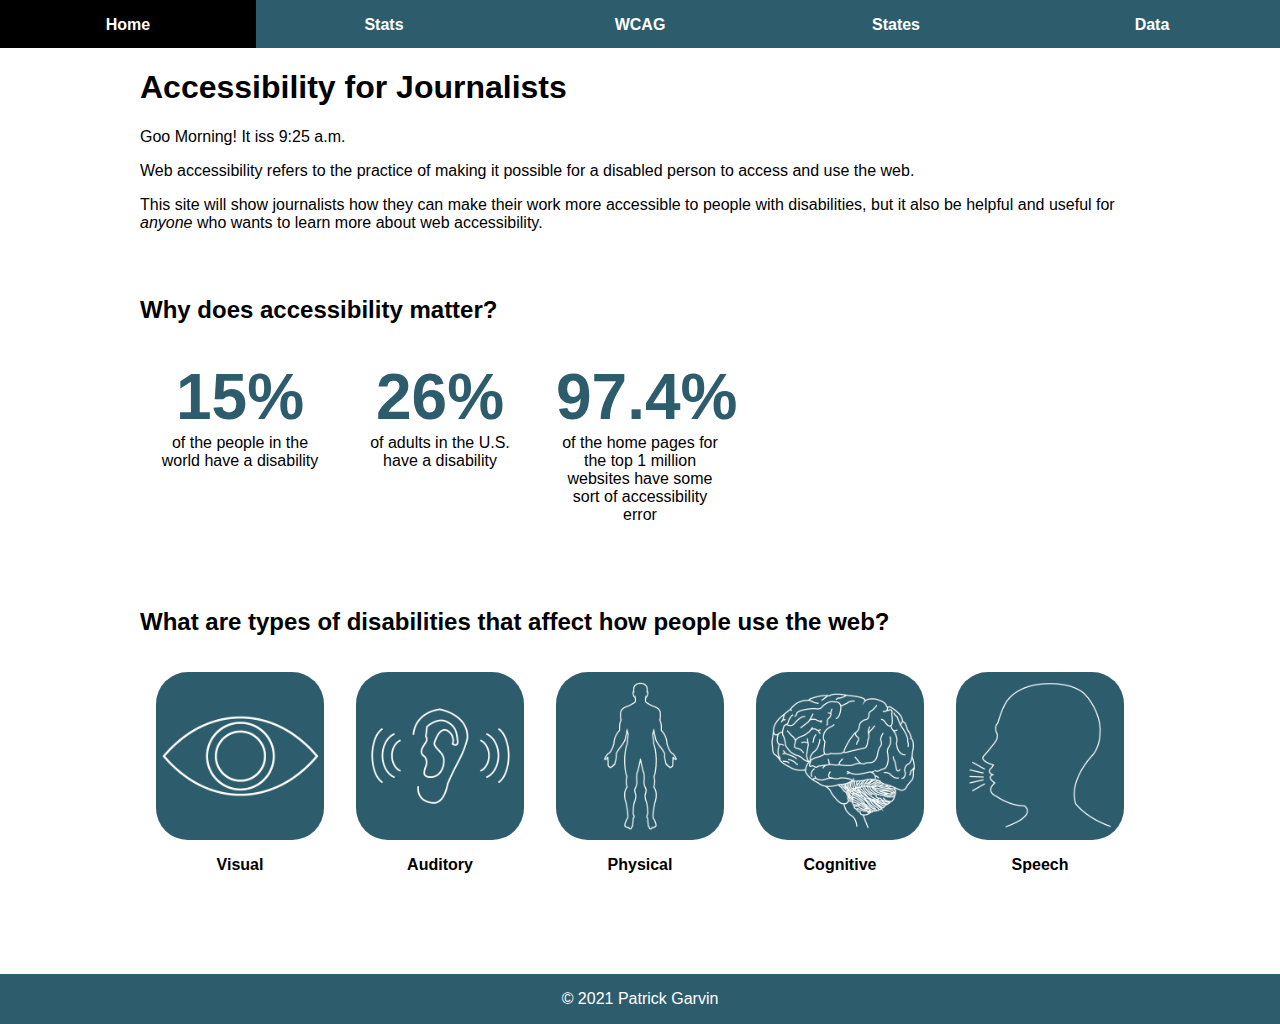
<file: index.html>
<!DOCTYPE html>
<html lang="en">
	<head>
		<title>Home | Accessibility for Journalists</title>
		<meta charset="utf-8">
		<meta name="description" content="Patrick Garvin's website for J4502/7502.">
		<meta name="author" content="Patrick Garvin">
		<meta name="keywords" content="Patrick Garvin, accessibility, a11y"/>
		<link rel="stylesheet" href="styles.css">
	</head>
	<body>
		<header>
		<a class="skip-link" href="#content">Skip to content</a>
		<nav>
			<ul>
				<li class="active"><a href="index.html">Home</a></li>
				<li><a href="stats.html">Stats</a></li>
				<li><a href="wcag.html">WCAG</a></li>
				<li><a href="state-by-state.html">States</a></li>
				<li><a href="state-by-state.html">Data</a></li>
			</ul>
		</nav>

	</header>
<main id="content">
	<h1>Accessibility for Journalists</h1>

	<div id="timeHolder"></div>

	<p>Web accessibility refers to the practice of making it possible for a disabled person to access and use the web.</p>

	<p>This site will show journalists how they can make their work more accessible to people with disabilities, but it also be helpful and useful for <em>anyone</em> who wants to learn more about web accessibility. </p>

<section>
	<h2>Why does accessibility matter?</h2>

	<ul class="bigNumberList">
		<li><span class="bigNumber">15%</span> of the people in the world have a disability</li>
		<li><span class="bigNumber">26%</span> of adults in the U.S. have a disability</li>
		<li><span class="bigNumber">97.4%</span> of the home pages for the top 1 million websites have some sort of accessibility error</li>
	</ul>
</section>
<section>
	<h2>What are types of disabilities that affect how people use the web?</h2>

	<ul class="iconList">
		<li><img src="assets/images/white-eye.png" alt=""><span class="disabilityType">Visual</span></li>
		<li><img src="assets/images/white-ear.png" alt=""><span class="disabilityType">Auditory</span></li>
		<li><img src="assets/images/white-body.png" alt=""><span class="disabilityType">Physical</span></li>
		<li><img src="assets/images/white-brain.png" alt=""><span class="disabilityType">Cognitive</span></li>
		<li><img src="assets/images/white-head.png" alt=""><span class="disabilityType">Speech</span></li>
	</ul>
</section>


</main>

<footer>
© 2021 Patrick Garvin
</footer>
	<script src="main.js"></script>
	</body>
</html>
</file>
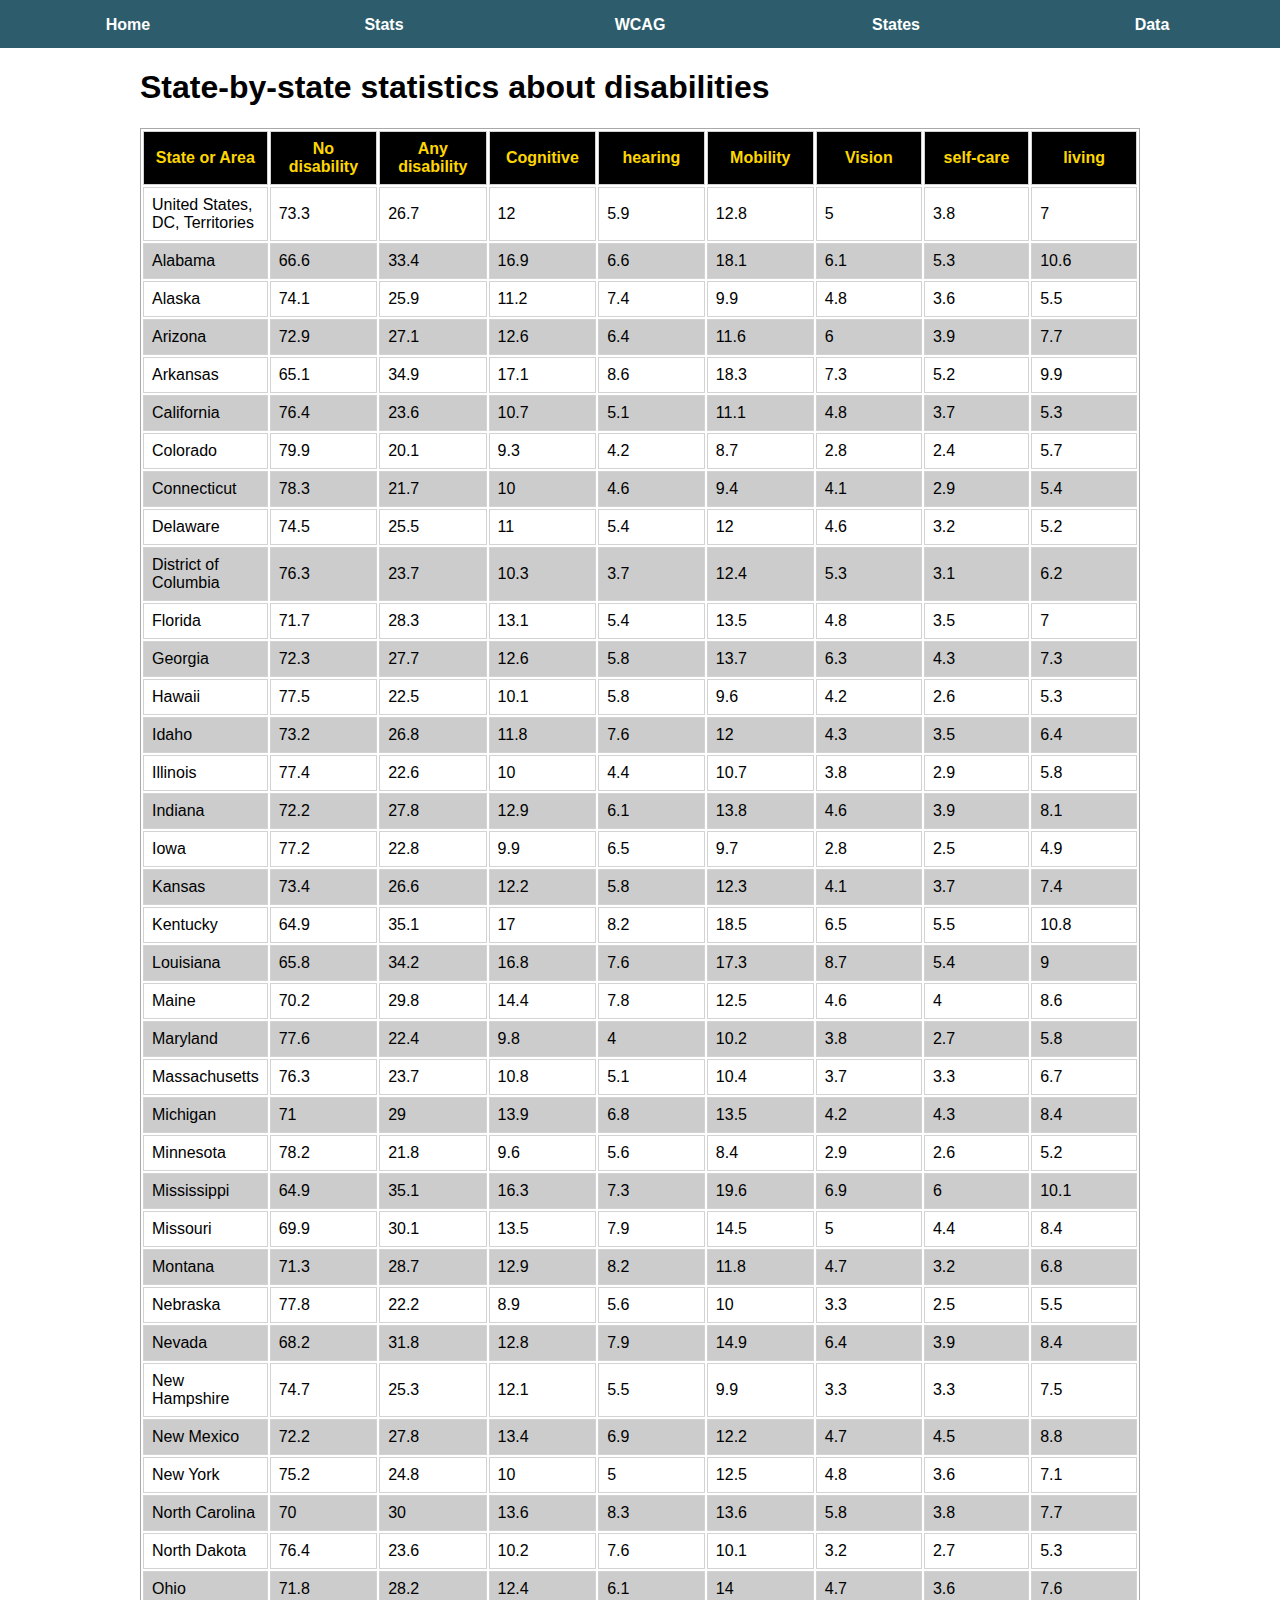
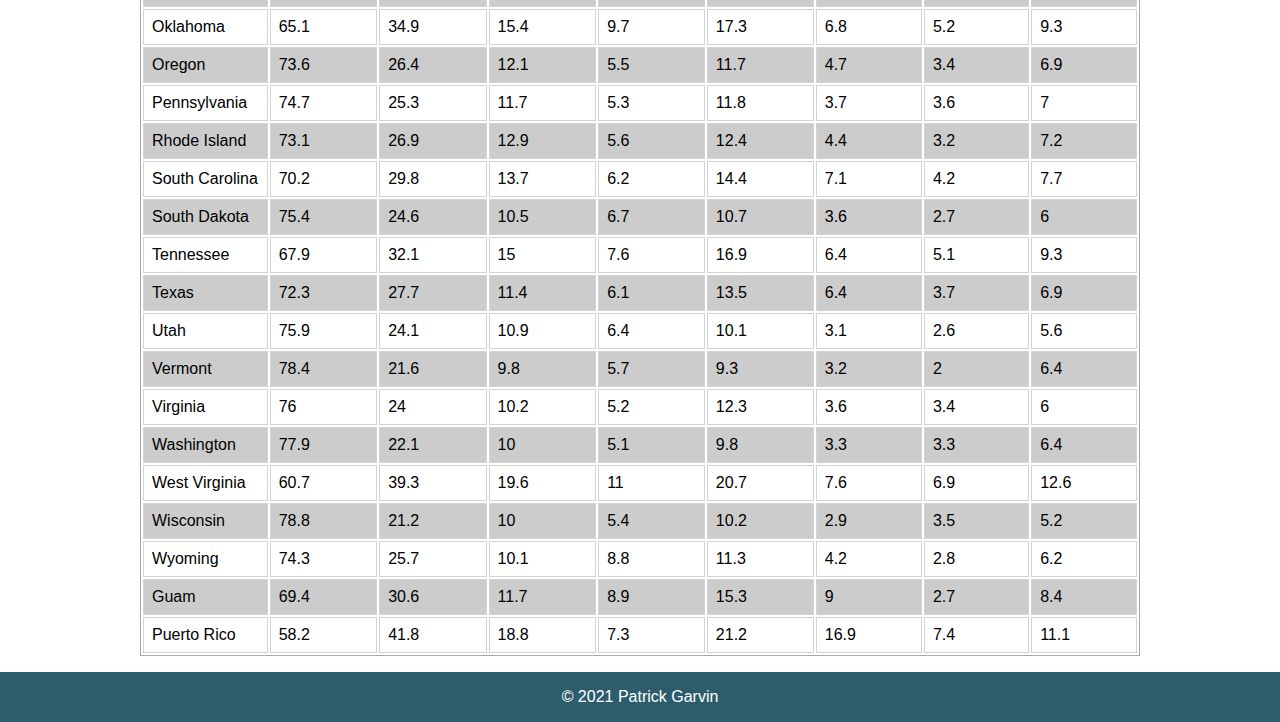
<file: data.html>
<!DOCTYPE html>
<html lang="en">
	<head>
		<title>State-by-state data | Accessibility for Journalists</title>
		<meta charset="utf-8">
		<meta name="description" content="Patrick Garvin's website for J4502/7502.">
		<meta name="author" content="Patrick Garvin">
		<meta name="keywords" content="Patrick Garvin, accessibility, a11y"/>
		<link rel="stylesheet" href="styles.css">
	</head>
	<body>
		<a class="skip-link" href="#content">Skip to content</a>
		<nav>
			<ul>
				<li><a href="index.html">Home</a></li>
				<li><a href="stats.html">Stats</a></li>
				<li><a href="wcag.html">WCAG</a></li>
				<li><a href="state-by-state.html">States</a></li>
				<li><a href="state-by-state.html">Data</a></li>
			</ul>
		</nav>

<main id="content">
	<h1>State-by-state statistics about disabilities</h1>

	<table>
	  <thead>
	    <tr>
	      <th class="show-on-mobile state-cell">State or Area</th>
	      <th class="show-on-mobile no-disability-cell">No disability</th>
	      <th class="show-on-mobile any-disability-cell">Any disability</th>
	      <th class="hide-on-mobile cognitive-cell">Cognitive</th>
	      <th class="hide-on-mobile hearing-cell">hearing</th>
	      <th class="hide-on-mobile mobility-cell">Mobility</th>
	      <th class="hide-on-mobile vision-cell">Vision</th>
	      <th class="hide-on-mobile self-care-cell">self-care</th>
	      <th class="hide-on-mobile living-cell">living</th>
	    </tr>
	  </thead>
	  <tbody>
	    <tr class="firstRow">
	      <td class="show-on-mobile state-cell">United States, DC, Territories</td>
	      <td class="show-on-mobile no-disability-cell">73.3</td>
	      <td class="show-on-mobile any-disability-cell">26.7</td>
	      <td class="hide-on-mobile cognitive-cell">12</td>
	      <td class="hide-on-mobile hearing-cell">5.9</td>
	      <td class="hide-on-mobile mobility-cell">12.8</td>
	      <td class="hide-on-mobile vision-cell">5</td>
	      <td class="hide-on-mobile self-care-cell">3.8</td>
	      <td class="hide-on-mobile living-cell">7</td>
	    </tr>
	    <tr>
	      <td class="show-on-mobile state-cell">Alabama</td>
	      <td class="show-on-mobile no-disability-cell">66.6</td>
	      <td class="show-on-mobile any-disability-cell">33.4</td>
	      <td class="hide-on-mobile cognitive-cell">16.9</td>
	      <td class="hide-on-mobile hearing-cell">6.6</td>
	      <td class="hide-on-mobile mobility-cell">18.1</td>
	      <td class="hide-on-mobile vision-cell">6.1</td>
	      <td class="hide-on-mobile self-care-cell">5.3</td>
	      <td class="hide-on-mobile living-cell">10.6</td>
	    </tr>
	    <tr>
	      <td class="show-on-mobile state-cell">Alaska</td>
	      <td class="show-on-mobile no-disability-cell">74.1</td>
	      <td class="show-on-mobile any-disability-cell">25.9</td>
	      <td class="hide-on-mobile cognitive-cell">11.2</td>
	      <td class="hide-on-mobile hearing-cell">7.4</td>
	      <td class="hide-on-mobile mobility-cell">9.9</td>
	      <td class="hide-on-mobile vision-cell">4.8</td>
	      <td class="hide-on-mobile self-care-cell">3.6</td>
	      <td class="hide-on-mobile living-cell">5.5</td>
	    </tr>
	    <tr>
	      <td class="show-on-mobile state-cell">Arizona</td>
	      <td class="show-on-mobile no-disability-cell">72.9</td>
	      <td class="show-on-mobile any-disability-cell">27.1</td>
	      <td class="hide-on-mobile cognitive-cell">12.6</td>
	      <td class="hide-on-mobile hearing-cell">6.4</td>
	      <td class="hide-on-mobile mobility-cell">11.6</td>
	      <td class="hide-on-mobile vision-cell">6</td>
	      <td class="hide-on-mobile self-care-cell">3.9</td>
	      <td class="hide-on-mobile living-cell">7.7</td>
	    </tr>
	    <tr>
	      <td class="show-on-mobile state-cell">Arkansas</td>
	      <td class="show-on-mobile no-disability-cell">65.1</td>
	      <td class="show-on-mobile any-disability-cell">34.9</td>
	      <td class="hide-on-mobile cognitive-cell">17.1</td>
	      <td class="hide-on-mobile hearing-cell">8.6</td>
	      <td class="hide-on-mobile mobility-cell">18.3</td>
	      <td class="hide-on-mobile vision-cell">7.3</td>
	      <td class="hide-on-mobile self-care-cell">5.2</td>
	      <td class="hide-on-mobile living-cell">9.9</td>
	    </tr>
	    <tr>
	      <td class="show-on-mobile state-cell">California</td>
	      <td class="show-on-mobile no-disability-cell">76.4</td>
	      <td class="show-on-mobile any-disability-cell">23.6</td>
	      <td class="hide-on-mobile cognitive-cell">10.7</td>
	      <td class="hide-on-mobile hearing-cell">5.1</td>
	      <td class="hide-on-mobile mobility-cell">11.1</td>
	      <td class="hide-on-mobile vision-cell">4.8</td>
	      <td class="hide-on-mobile self-care-cell">3.7</td>
	      <td class="hide-on-mobile living-cell">5.3</td>
	    </tr>
	    <tr>
	      <td class="show-on-mobile state-cell">Colorado</td>
	      <td class="show-on-mobile no-disability-cell">79.9</td>
	      <td class="show-on-mobile any-disability-cell">20.1</td>
	      <td class="hide-on-mobile cognitive-cell">9.3</td>
	      <td class="hide-on-mobile hearing-cell">4.2</td>
	      <td class="hide-on-mobile mobility-cell">8.7</td>
	      <td class="hide-on-mobile vision-cell">2.8</td>
	      <td class="hide-on-mobile self-care-cell">2.4</td>
	      <td class="hide-on-mobile living-cell">5.7</td>
	    </tr>
	    <tr>
	      <td class="show-on-mobile state-cell">Connecticut</td>
	      <td class="show-on-mobile no-disability-cell">78.3</td>
	      <td class="show-on-mobile any-disability-cell">21.7</td>
	      <td class="hide-on-mobile cognitive-cell">10</td>
	      <td class="hide-on-mobile hearing-cell">4.6</td>
	      <td class="hide-on-mobile mobility-cell">9.4</td>
	      <td class="hide-on-mobile vision-cell">4.1</td>
	      <td class="hide-on-mobile self-care-cell">2.9</td>
	      <td class="hide-on-mobile living-cell">5.4</td>
	    </tr>
	    <tr>
	      <td class="show-on-mobile state-cell">Delaware</td>
	      <td class="show-on-mobile no-disability-cell">74.5</td>
	      <td class="show-on-mobile any-disability-cell">25.5</td>
	      <td class="hide-on-mobile cognitive-cell">11</td>
	      <td class="hide-on-mobile hearing-cell">5.4</td>
	      <td class="hide-on-mobile mobility-cell">12</td>
	      <td class="hide-on-mobile vision-cell">4.6</td>
	      <td class="hide-on-mobile self-care-cell">3.2</td>
	      <td class="hide-on-mobile living-cell">5.2</td>
	    </tr>
	    <tr>
	      <td class="show-on-mobile state-cell">District of Columbia</td>
	      <td class="show-on-mobile no-disability-cell">76.3</td>
	      <td class="show-on-mobile any-disability-cell">23.7</td>
	      <td class="hide-on-mobile cognitive-cell">10.3</td>
	      <td class="hide-on-mobile hearing-cell">3.7</td>
	      <td class="hide-on-mobile mobility-cell">12.4</td>
	      <td class="hide-on-mobile vision-cell">5.3</td>
	      <td class="hide-on-mobile self-care-cell">3.1</td>
	      <td class="hide-on-mobile living-cell">6.2</td>
	    </tr>
	    <tr>
	      <td class="show-on-mobile state-cell">Florida</td>
	      <td class="show-on-mobile no-disability-cell">71.7</td>
	      <td class="show-on-mobile any-disability-cell">28.3</td>
	      <td class="hide-on-mobile cognitive-cell">13.1</td>
	      <td class="hide-on-mobile hearing-cell">5.4</td>
	      <td class="hide-on-mobile mobility-cell">13.5</td>
	      <td class="hide-on-mobile vision-cell">4.8</td>
	      <td class="hide-on-mobile self-care-cell">3.5</td>
	      <td class="hide-on-mobile living-cell">7</td>
	    </tr>
	    <tr>
	      <td class="show-on-mobile state-cell">Georgia</td>
	      <td class="show-on-mobile no-disability-cell">72.3</td>
	      <td class="show-on-mobile any-disability-cell">27.7</td>
	      <td class="hide-on-mobile cognitive-cell">12.6</td>
	      <td class="hide-on-mobile hearing-cell">5.8</td>
	      <td class="hide-on-mobile mobility-cell">13.7</td>
	      <td class="hide-on-mobile vision-cell">6.3</td>
	      <td class="hide-on-mobile self-care-cell">4.3</td>
	      <td class="hide-on-mobile living-cell">7.3</td>
	    </tr>
	    <tr>
	      <td class="show-on-mobile state-cell">Hawaii</td>
	      <td class="show-on-mobile no-disability-cell">77.5</td>
	      <td class="show-on-mobile any-disability-cell">22.5</td>
	      <td class="hide-on-mobile cognitive-cell">10.1</td>
	      <td class="hide-on-mobile hearing-cell">5.8</td>
	      <td class="hide-on-mobile mobility-cell">9.6</td>
	      <td class="hide-on-mobile vision-cell">4.2</td>
	      <td class="hide-on-mobile self-care-cell">2.6</td>
	      <td class="hide-on-mobile living-cell">5.3</td>
	    </tr>
	    <tr>
	      <td class="show-on-mobile state-cell">Idaho</td>
	      <td class="show-on-mobile no-disability-cell">73.2</td>
	      <td class="show-on-mobile any-disability-cell">26.8</td>
	      <td class="hide-on-mobile cognitive-cell">11.8</td>
	      <td class="hide-on-mobile hearing-cell">7.6</td>
	      <td class="hide-on-mobile mobility-cell">12</td>
	      <td class="hide-on-mobile vision-cell">4.3</td>
	      <td class="hide-on-mobile self-care-cell">3.5</td>
	      <td class="hide-on-mobile living-cell">6.4</td>
	    </tr>
	    <tr>
	      <td class="show-on-mobile state-cell">Illinois</td>
	      <td class="show-on-mobile no-disability-cell">77.4</td>
	      <td class="show-on-mobile any-disability-cell">22.6</td>
	      <td class="hide-on-mobile cognitive-cell">10</td>
	      <td class="hide-on-mobile hearing-cell">4.4</td>
	      <td class="hide-on-mobile mobility-cell">10.7</td>
	      <td class="hide-on-mobile vision-cell">3.8</td>
	      <td class="hide-on-mobile self-care-cell">2.9</td>
	      <td class="hide-on-mobile living-cell">5.8</td>
	    </tr>
	    <tr>
	      <td class="show-on-mobile state-cell">Indiana</td>
	      <td class="show-on-mobile no-disability-cell">72.2</td>
	      <td class="show-on-mobile any-disability-cell">27.8</td>
	      <td class="hide-on-mobile cognitive-cell">12.9</td>
	      <td class="hide-on-mobile hearing-cell">6.1</td>
	      <td class="hide-on-mobile mobility-cell">13.8</td>
	      <td class="hide-on-mobile vision-cell">4.6</td>
	      <td class="hide-on-mobile self-care-cell">3.9</td>
	      <td class="hide-on-mobile living-cell">8.1</td>
	    </tr>
	    <tr>
	      <td class="show-on-mobile state-cell">Iowa</td>
	      <td class="show-on-mobile no-disability-cell">77.2</td>
	      <td class="show-on-mobile any-disability-cell">22.8</td>
	      <td class="hide-on-mobile cognitive-cell">9.9</td>
	      <td class="hide-on-mobile hearing-cell">6.5</td>
	      <td class="hide-on-mobile mobility-cell">9.7</td>
	      <td class="hide-on-mobile vision-cell">2.8</td>
	      <td class="hide-on-mobile self-care-cell">2.5</td>
	      <td class="hide-on-mobile living-cell">4.9</td>
	    </tr>
	    <tr>
	      <td class="show-on-mobile state-cell">Kansas</td>
	      <td class="show-on-mobile no-disability-cell">73.4</td>
	      <td class="show-on-mobile any-disability-cell">26.6</td>
	      <td class="hide-on-mobile cognitive-cell">12.2</td>
	      <td class="hide-on-mobile hearing-cell">5.8</td>
	      <td class="hide-on-mobile mobility-cell">12.3</td>
	      <td class="hide-on-mobile vision-cell">4.1</td>
	      <td class="hide-on-mobile self-care-cell">3.7</td>
	      <td class="hide-on-mobile living-cell">7.4</td>
	    </tr>
	    <tr>
	      <td class="show-on-mobile state-cell">Kentucky</td>
	      <td class="show-on-mobile no-disability-cell">64.9</td>
	      <td class="show-on-mobile any-disability-cell">35.1</td>
	      <td class="hide-on-mobile cognitive-cell">17</td>
	      <td class="hide-on-mobile hearing-cell">8.2</td>
	      <td class="hide-on-mobile mobility-cell">18.5</td>
	      <td class="hide-on-mobile vision-cell">6.5</td>
	      <td class="hide-on-mobile self-care-cell">5.5</td>
	      <td class="hide-on-mobile living-cell">10.8</td>
	    </tr>
	    <tr>
	      <td class="show-on-mobile state-cell">Louisiana</td>
	      <td class="show-on-mobile no-disability-cell">65.8</td>
	      <td class="show-on-mobile any-disability-cell">34.2</td>
	      <td class="hide-on-mobile cognitive-cell">16.8</td>
	      <td class="hide-on-mobile hearing-cell">7.6</td>
	      <td class="hide-on-mobile mobility-cell">17.3</td>
	      <td class="hide-on-mobile vision-cell">8.7</td>
	      <td class="hide-on-mobile self-care-cell">5.4</td>
	      <td class="hide-on-mobile living-cell">9</td>
	    </tr>
	    <tr>
	      <td class="show-on-mobile state-cell">Maine</td>
	      <td class="show-on-mobile no-disability-cell">70.2</td>
	      <td class="show-on-mobile any-disability-cell">29.8</td>
	      <td class="hide-on-mobile cognitive-cell">14.4</td>
	      <td class="hide-on-mobile hearing-cell">7.8</td>
	      <td class="hide-on-mobile mobility-cell">12.5</td>
	      <td class="hide-on-mobile vision-cell">4.6</td>
	      <td class="hide-on-mobile self-care-cell">4</td>
	      <td class="hide-on-mobile living-cell">8.6</td>
	    </tr>
	    <tr>
	      <td class="show-on-mobile state-cell">Maryland</td>
	      <td class="show-on-mobile no-disability-cell">77.6</td>
	      <td class="show-on-mobile any-disability-cell">22.4</td>
	      <td class="hide-on-mobile cognitive-cell">9.8</td>
	      <td class="hide-on-mobile hearing-cell">4</td>
	      <td class="hide-on-mobile mobility-cell">10.2</td>
	      <td class="hide-on-mobile vision-cell">3.8</td>
	      <td class="hide-on-mobile self-care-cell">2.7</td>
	      <td class="hide-on-mobile living-cell">5.8</td>
	    </tr>
	    <tr>
	      <td class="show-on-mobile state-cell">Massachusetts</td>
	      <td class="show-on-mobile no-disability-cell">76.3</td>
	      <td class="show-on-mobile any-disability-cell">23.7</td>
	      <td class="hide-on-mobile cognitive-cell">10.8</td>
	      <td class="hide-on-mobile hearing-cell">5.1</td>
	      <td class="hide-on-mobile mobility-cell">10.4</td>
	      <td class="hide-on-mobile vision-cell">3.7</td>
	      <td class="hide-on-mobile self-care-cell">3.3</td>
	      <td class="hide-on-mobile living-cell">6.7</td>
	    </tr>
	    <tr>
	      <td class="show-on-mobile state-cell">Michigan</td>
	      <td class="show-on-mobile no-disability-cell">71</td>
	      <td class="show-on-mobile any-disability-cell">29</td>
	      <td class="hide-on-mobile cognitive-cell">13.9</td>
	      <td class="hide-on-mobile hearing-cell">6.8</td>
	      <td class="hide-on-mobile mobility-cell">13.5</td>
	      <td class="hide-on-mobile vision-cell">4.2</td>
	      <td class="hide-on-mobile self-care-cell">4.3</td>
	      <td class="hide-on-mobile living-cell">8.4</td>
	    </tr>
	    <tr>
	      <td class="show-on-mobile state-cell">Minnesota</td>
	      <td class="show-on-mobile no-disability-cell">78.2</td>
	      <td class="show-on-mobile any-disability-cell">21.8</td>
	      <td class="hide-on-mobile cognitive-cell">9.6</td>
	      <td class="hide-on-mobile hearing-cell">5.6</td>
	      <td class="hide-on-mobile mobility-cell">8.4</td>
	      <td class="hide-on-mobile vision-cell">2.9</td>
	      <td class="hide-on-mobile self-care-cell">2.6</td>
	      <td class="hide-on-mobile living-cell">5.2</td>
	    </tr>
	    <tr>
	      <td class="show-on-mobile state-cell">Mississippi</td>
	      <td class="show-on-mobile no-disability-cell">64.9</td>
	      <td class="show-on-mobile any-disability-cell">35.1</td>
	      <td class="hide-on-mobile cognitive-cell">16.3</td>
	      <td class="hide-on-mobile hearing-cell">7.3</td>
	      <td class="hide-on-mobile mobility-cell">19.6</td>
	      <td class="hide-on-mobile vision-cell">6.9</td>
	      <td class="hide-on-mobile self-care-cell">6</td>
	      <td class="hide-on-mobile living-cell">10.1</td>
	    </tr>
	    <tr>
	      <td class="show-on-mobile state-cell">Missouri</td>
	      <td class="show-on-mobile no-disability-cell">69.9</td>
	      <td class="show-on-mobile any-disability-cell">30.1</td>
	      <td class="hide-on-mobile cognitive-cell">13.5</td>
	      <td class="hide-on-mobile hearing-cell">7.9</td>
	      <td class="hide-on-mobile mobility-cell">14.5</td>
	      <td class="hide-on-mobile vision-cell">5</td>
	      <td class="hide-on-mobile self-care-cell">4.4</td>
	      <td class="hide-on-mobile living-cell">8.4</td>
	    </tr>
	    <tr>
	      <td class="show-on-mobile state-cell">Montana</td>
	      <td class="show-on-mobile no-disability-cell">71.3</td>
	      <td class="show-on-mobile any-disability-cell">28.7</td>
	      <td class="hide-on-mobile cognitive-cell">12.9</td>
	      <td class="hide-on-mobile hearing-cell">8.2</td>
	      <td class="hide-on-mobile mobility-cell">11.8</td>
	      <td class="hide-on-mobile vision-cell">4.7</td>
	      <td class="hide-on-mobile self-care-cell">3.2</td>
	      <td class="hide-on-mobile living-cell">6.8</td>
	    </tr>
	    <tr>
	      <td class="show-on-mobile state-cell">Nebraska</td>
	      <td class="show-on-mobile no-disability-cell">77.8</td>
	      <td class="show-on-mobile any-disability-cell">22.2</td>
	      <td class="hide-on-mobile cognitive-cell">8.9</td>
	      <td class="hide-on-mobile hearing-cell">5.6</td>
	      <td class="hide-on-mobile mobility-cell">10</td>
	      <td class="hide-on-mobile vision-cell">3.3</td>
	      <td class="hide-on-mobile self-care-cell">2.5</td>
	      <td class="hide-on-mobile living-cell">5.5</td>
	    </tr>
	    <tr>
	      <td class="show-on-mobile state-cell">Nevada</td>
	      <td class="show-on-mobile no-disability-cell">68.2</td>
	      <td class="show-on-mobile any-disability-cell">31.8</td>
	      <td class="hide-on-mobile cognitive-cell">12.8</td>
	      <td class="hide-on-mobile hearing-cell">7.9</td>
	      <td class="hide-on-mobile mobility-cell">14.9</td>
	      <td class="hide-on-mobile vision-cell">6.4</td>
	      <td class="hide-on-mobile self-care-cell">3.9</td>
	      <td class="hide-on-mobile living-cell">8.4</td>
	    </tr>
	    <tr>
	      <td class="show-on-mobile state-cell">New Hampshire</td>
	      <td class="show-on-mobile no-disability-cell">74.7</td>
	      <td class="show-on-mobile any-disability-cell">25.3</td>
	      <td class="hide-on-mobile cognitive-cell">12.1</td>
	      <td class="hide-on-mobile hearing-cell">5.5</td>
	      <td class="hide-on-mobile mobility-cell">9.9</td>
	      <td class="hide-on-mobile vision-cell">3.3</td>
	      <td class="hide-on-mobile self-care-cell">3.3</td>
	      <td class="hide-on-mobile living-cell">7.5</td>
	    </tr>
	    <tr>
	      <td class="show-on-mobile state-cell">New Mexico</td>
	      <td class="show-on-mobile no-disability-cell">72.2</td>
	      <td class="show-on-mobile any-disability-cell">27.8</td>
	      <td class="hide-on-mobile cognitive-cell">13.4</td>
	      <td class="hide-on-mobile hearing-cell">6.9</td>
	      <td class="hide-on-mobile mobility-cell">12.2</td>
	      <td class="hide-on-mobile vision-cell">4.7</td>
	      <td class="hide-on-mobile self-care-cell">4.5</td>
	      <td class="hide-on-mobile living-cell">8.8</td>
	    </tr>
	    <tr>
	      <td class="show-on-mobile state-cell">New York</td>
	      <td class="show-on-mobile no-disability-cell">75.2</td>
	      <td class="show-on-mobile any-disability-cell">24.8</td>
	      <td class="hide-on-mobile cognitive-cell">10</td>
	      <td class="hide-on-mobile hearing-cell">5</td>
	      <td class="hide-on-mobile mobility-cell">12.5</td>
	      <td class="hide-on-mobile vision-cell">4.8</td>
	      <td class="hide-on-mobile self-care-cell">3.6</td>
	      <td class="hide-on-mobile living-cell">7.1</td>
	    </tr>
	    <tr>
	      <td class="show-on-mobile state-cell">North Carolina</td>
	      <td class="show-on-mobile no-disability-cell">70</td>
	      <td class="show-on-mobile any-disability-cell">30</td>
	      <td class="hide-on-mobile cognitive-cell">13.6</td>
	      <td class="hide-on-mobile hearing-cell">8.3</td>
	      <td class="hide-on-mobile mobility-cell">13.6</td>
	      <td class="hide-on-mobile vision-cell">5.8</td>
	      <td class="hide-on-mobile self-care-cell">3.8</td>
	      <td class="hide-on-mobile living-cell">7.7</td>
	    </tr>
	    <tr>
	      <td class="show-on-mobile state-cell">North Dakota</td>
	      <td class="show-on-mobile no-disability-cell">76.4</td>
	      <td class="show-on-mobile any-disability-cell">23.6</td>
	      <td class="hide-on-mobile cognitive-cell">10.2</td>
	      <td class="hide-on-mobile hearing-cell">7.6</td>
	      <td class="hide-on-mobile mobility-cell">10.1</td>
	      <td class="hide-on-mobile vision-cell">3.2</td>
	      <td class="hide-on-mobile self-care-cell">2.7</td>
	      <td class="hide-on-mobile living-cell">5.3</td>
	    </tr>
	    <tr>
	      <td class="show-on-mobile state-cell">Ohio</td>
	      <td class="show-on-mobile no-disability-cell">71.8</td>
	      <td class="show-on-mobile any-disability-cell">28.2</td>
	      <td class="hide-on-mobile cognitive-cell">12.4</td>
	      <td class="hide-on-mobile hearing-cell">6.1</td>
	      <td class="hide-on-mobile mobility-cell">14</td>
	      <td class="hide-on-mobile vision-cell">4.7</td>
	      <td class="hide-on-mobile self-care-cell">3.6</td>
	      <td class="hide-on-mobile living-cell">7.6</td>
	    </tr>
	    <tr>
	      <td class="show-on-mobile state-cell">Oklahoma</td>
	      <td class="show-on-mobile no-disability-cell">65.1</td>
	      <td class="show-on-mobile any-disability-cell">34.9</td>
	      <td class="hide-on-mobile cognitive-cell">15.4</td>
	      <td class="hide-on-mobile hearing-cell">9.7</td>
	      <td class="hide-on-mobile mobility-cell">17.3</td>
	      <td class="hide-on-mobile vision-cell">6.8</td>
	      <td class="hide-on-mobile self-care-cell">5.2</td>
	      <td class="hide-on-mobile living-cell">9.3</td>
	    </tr>
	    <tr>
	      <td class="show-on-mobile state-cell">Oregon</td>
	      <td class="show-on-mobile no-disability-cell">73.6</td>
	      <td class="show-on-mobile any-disability-cell">26.4</td>
	      <td class="hide-on-mobile cognitive-cell">12.1</td>
	      <td class="hide-on-mobile hearing-cell">5.5</td>
	      <td class="hide-on-mobile mobility-cell">11.7</td>
	      <td class="hide-on-mobile vision-cell">4.7</td>
	      <td class="hide-on-mobile self-care-cell">3.4</td>
	      <td class="hide-on-mobile living-cell">6.9</td>
	    </tr>
	    <tr>
	      <td class="show-on-mobile state-cell">Pennsylvania</td>
	      <td class="show-on-mobile no-disability-cell">74.7</td>
	      <td class="show-on-mobile any-disability-cell">25.3</td>
	      <td class="hide-on-mobile cognitive-cell">11.7</td>
	      <td class="hide-on-mobile hearing-cell">5.3</td>
	      <td class="hide-on-mobile mobility-cell">11.8</td>
	      <td class="hide-on-mobile vision-cell">3.7</td>
	      <td class="hide-on-mobile self-care-cell">3.6</td>
	      <td class="hide-on-mobile living-cell">7</td>
	    </tr>
	    <tr>
	      <td class="show-on-mobile state-cell">Rhode Island</td>
	      <td class="show-on-mobile no-disability-cell">73.1</td>
	      <td class="show-on-mobile any-disability-cell">26.9</td>
	      <td class="hide-on-mobile cognitive-cell">12.9</td>
	      <td class="hide-on-mobile hearing-cell">5.6</td>
	      <td class="hide-on-mobile mobility-cell">12.4</td>
	      <td class="hide-on-mobile vision-cell">4.4</td>
	      <td class="hide-on-mobile self-care-cell">3.2</td>
	      <td class="hide-on-mobile living-cell">7.2</td>
	    </tr>
	    <tr>
	      <td class="show-on-mobile state-cell">South Carolina</td>
	      <td class="show-on-mobile no-disability-cell">70.2</td>
	      <td class="show-on-mobile any-disability-cell">29.8</td>
	      <td class="hide-on-mobile cognitive-cell">13.7</td>
	      <td class="hide-on-mobile hearing-cell">6.2</td>
	      <td class="hide-on-mobile mobility-cell">14.4</td>
	      <td class="hide-on-mobile vision-cell">7.1</td>
	      <td class="hide-on-mobile self-care-cell">4.2</td>
	      <td class="hide-on-mobile living-cell">7.7</td>
	    </tr>
	    <tr>
	      <td class="show-on-mobile state-cell">South Dakota</td>
	      <td class="show-on-mobile no-disability-cell">75.4</td>
	      <td class="show-on-mobile any-disability-cell">24.6</td>
	      <td class="hide-on-mobile cognitive-cell">10.5</td>
	      <td class="hide-on-mobile hearing-cell">6.7</td>
	      <td class="hide-on-mobile mobility-cell">10.7</td>
	      <td class="hide-on-mobile vision-cell">3.6</td>
	      <td class="hide-on-mobile self-care-cell">2.7</td>
	      <td class="hide-on-mobile living-cell">6</td>
	    </tr>
	    <tr>
	      <td class="show-on-mobile state-cell">Tennessee</td>
	      <td class="show-on-mobile no-disability-cell">67.9</td>
	      <td class="show-on-mobile any-disability-cell">32.1</td>
	      <td class="hide-on-mobile cognitive-cell">15</td>
	      <td class="hide-on-mobile hearing-cell">7.6</td>
	      <td class="hide-on-mobile mobility-cell">16.9</td>
	      <td class="hide-on-mobile vision-cell">6.4</td>
	      <td class="hide-on-mobile self-care-cell">5.1</td>
	      <td class="hide-on-mobile living-cell">9.3</td>
	    </tr>
	    <tr>
	      <td class="show-on-mobile state-cell">Texas</td>
	      <td class="show-on-mobile no-disability-cell">72.3</td>
	      <td class="show-on-mobile any-disability-cell">27.7</td>
	      <td class="hide-on-mobile cognitive-cell">11.4</td>
	      <td class="hide-on-mobile hearing-cell">6.1</td>
	      <td class="hide-on-mobile mobility-cell">13.5</td>
	      <td class="hide-on-mobile vision-cell">6.4</td>
	      <td class="hide-on-mobile self-care-cell">3.7</td>
	      <td class="hide-on-mobile living-cell">6.9</td>
	    </tr>
	    <tr>
	      <td class="show-on-mobile state-cell">Utah</td>
	      <td class="show-on-mobile no-disability-cell">75.9</td>
	      <td class="show-on-mobile any-disability-cell">24.1</td>
	      <td class="hide-on-mobile cognitive-cell">10.9</td>
	      <td class="hide-on-mobile hearing-cell">6.4</td>
	      <td class="hide-on-mobile mobility-cell">10.1</td>
	      <td class="hide-on-mobile vision-cell">3.1</td>
	      <td class="hide-on-mobile self-care-cell">2.6</td>
	      <td class="hide-on-mobile living-cell">5.6</td>
	    </tr>
	    <tr>
	      <td class="show-on-mobile state-cell">Vermont</td>
	      <td class="show-on-mobile no-disability-cell">78.4</td>
	      <td class="show-on-mobile any-disability-cell">21.6</td>
	      <td class="hide-on-mobile cognitive-cell">9.8</td>
	      <td class="hide-on-mobile hearing-cell">5.7</td>
	      <td class="hide-on-mobile mobility-cell">9.3</td>
	      <td class="hide-on-mobile vision-cell">3.2</td>
	      <td class="hide-on-mobile self-care-cell">2</td>
	      <td class="hide-on-mobile living-cell">6.4</td>
	    </tr>
	    <tr>
	      <td class="show-on-mobile state-cell">Virginia</td>
	      <td class="show-on-mobile no-disability-cell">76</td>
	      <td class="show-on-mobile any-disability-cell">24</td>
	      <td class="hide-on-mobile cognitive-cell">10.2</td>
	      <td class="hide-on-mobile hearing-cell">5.2</td>
	      <td class="hide-on-mobile mobility-cell">12.3</td>
	      <td class="hide-on-mobile vision-cell">3.6</td>
	      <td class="hide-on-mobile self-care-cell">3.4</td>
	      <td class="hide-on-mobile living-cell">6</td>
	    </tr>
	    <tr>
	      <td class="show-on-mobile state-cell">Washington</td>
	      <td class="show-on-mobile no-disability-cell">77.9</td>
	      <td class="show-on-mobile any-disability-cell">22.1</td>
	      <td class="hide-on-mobile cognitive-cell">10</td>
	      <td class="hide-on-mobile hearing-cell">5.1</td>
	      <td class="hide-on-mobile mobility-cell">9.8</td>
	      <td class="hide-on-mobile vision-cell">3.3</td>
	      <td class="hide-on-mobile self-care-cell">3.3</td>
	      <td class="hide-on-mobile living-cell">6.4</td>
	    </tr>
	    <tr>
	      <td class="show-on-mobile state-cell">West Virginia</td>
	      <td class="show-on-mobile no-disability-cell">60.7</td>
	      <td class="show-on-mobile any-disability-cell">39.3</td>
	      <td class="hide-on-mobile cognitive-cell">19.6</td>
	      <td class="hide-on-mobile hearing-cell">11</td>
	      <td class="hide-on-mobile mobility-cell">20.7</td>
	      <td class="hide-on-mobile vision-cell">7.6</td>
	      <td class="hide-on-mobile self-care-cell">6.9</td>
	      <td class="hide-on-mobile living-cell">12.6</td>
	    </tr>
	    <tr>
	      <td class="show-on-mobile state-cell">Wisconsin</td>
	      <td class="show-on-mobile no-disability-cell">78.8</td>
	      <td class="show-on-mobile any-disability-cell">21.2</td>
	      <td class="hide-on-mobile cognitive-cell">10</td>
	      <td class="hide-on-mobile hearing-cell">5.4</td>
	      <td class="hide-on-mobile mobility-cell">10.2</td>
	      <td class="hide-on-mobile vision-cell">2.9</td>
	      <td class="hide-on-mobile self-care-cell">3.5</td>
	      <td class="hide-on-mobile living-cell">5.2</td>
	    </tr>
	    <tr>
	      <td class="show-on-mobile state-cell">Wyoming</td>
	      <td class="show-on-mobile no-disability-cell">74.3</td>
	      <td class="show-on-mobile any-disability-cell">25.7</td>
	      <td class="hide-on-mobile cognitive-cell">10.1</td>
	      <td class="hide-on-mobile hearing-cell">8.8</td>
	      <td class="hide-on-mobile mobility-cell">11.3</td>
	      <td class="hide-on-mobile vision-cell">4.2</td>
	      <td class="hide-on-mobile self-care-cell">2.8</td>
	      <td class="hide-on-mobile living-cell">6.2</td>
	    </tr>
	    <tr>
	      <td class="show-on-mobile state-cell">Guam</td>
	      <td class="show-on-mobile no-disability-cell">69.4</td>
	      <td class="show-on-mobile any-disability-cell">30.6</td>
	      <td class="hide-on-mobile cognitive-cell">11.7</td>
	      <td class="hide-on-mobile hearing-cell">8.9</td>
	      <td class="hide-on-mobile mobility-cell">15.3</td>
	      <td class="hide-on-mobile vision-cell">9</td>
	      <td class="hide-on-mobile self-care-cell">2.7</td>
	      <td class="hide-on-mobile living-cell">8.4</td>
	    </tr>
	    <tr class="lastRow">
	      <td class="show-on-mobile state-cell">Puerto Rico</td>
	      <td class="show-on-mobile no-disability-cell">58.2</td>
	      <td class="show-on-mobile any-disability-cell">41.8</td>
	      <td class="hide-on-mobile cognitive-cell">18.8</td>
	      <td class="hide-on-mobile hearing-cell">7.3</td>
	      <td class="hide-on-mobile mobility-cell">21.2</td>
	      <td class="hide-on-mobile vision-cell">16.9</td>
	      <td class="hide-on-mobile self-care-cell">7.4</td>
	      <td class="hide-on-mobile living-cell">11.1</td>
	    </tr>
	  </tbody>
	</table>

</main>

<footer>
© 2021 Patrick Garvin
</footer>
	</body>
</html>
</file>
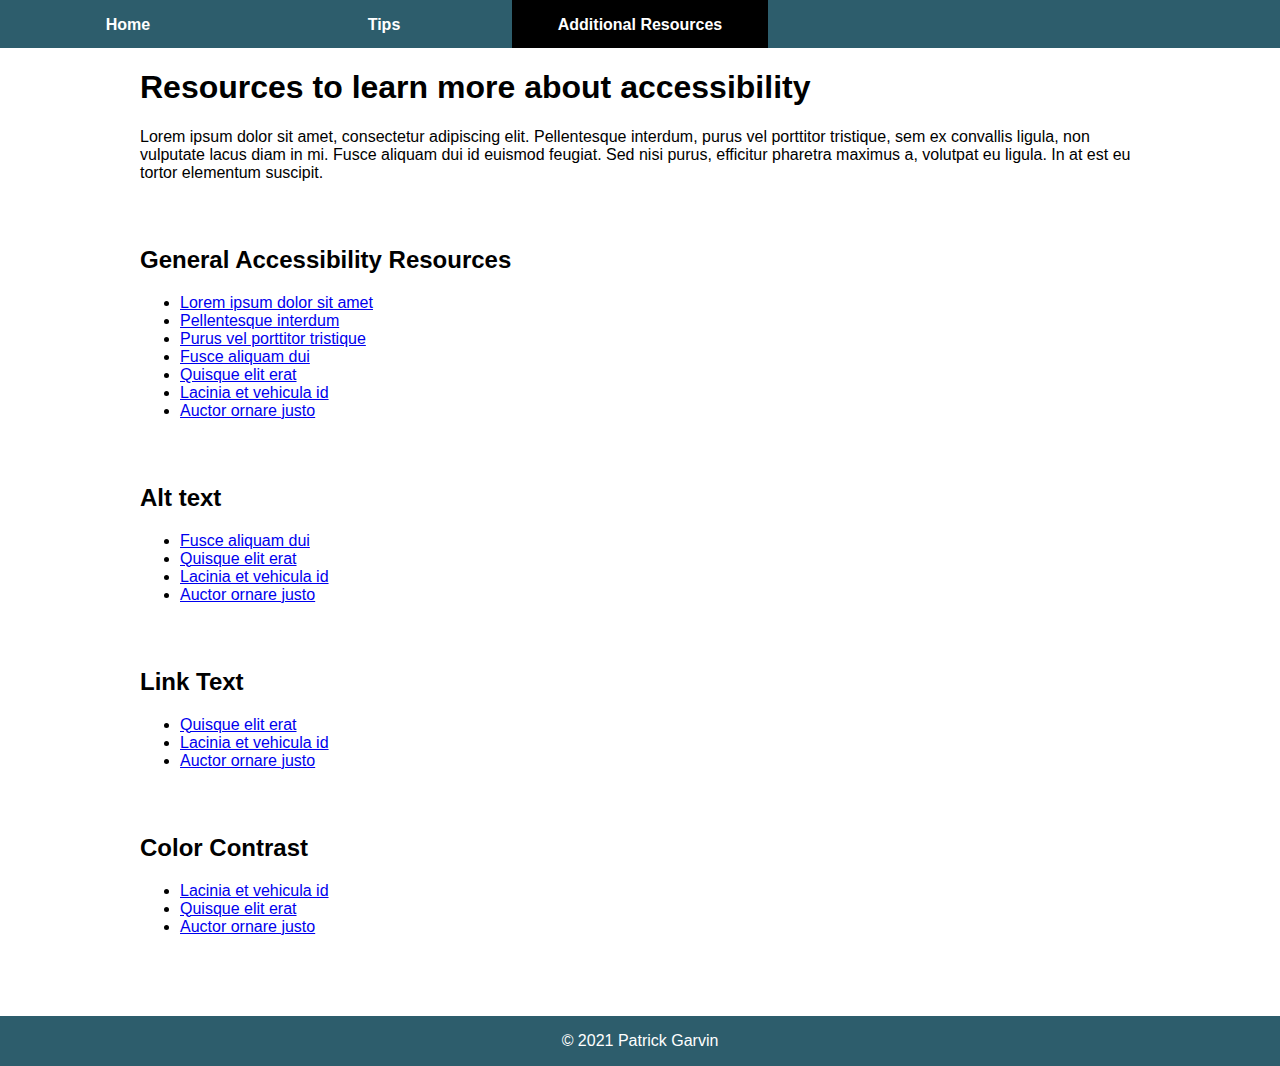
<file: resources.html>
<!DOCTYPE html>
<html lang="en">
	<head>
		<title>Resources | Accessibility for Journalists</title>
		<meta charset="utf-8">
		<meta name="description" content="Patrick Garvin's website for J4502/7502.">
		<meta name="author" content="Patrick Garvin">
		<meta name="keywords" content="Patrick Garvin, accessibility, a11y"/>
		<link rel="stylesheet" href="styles.css">
	</head>
	<body>
		<a class="skip-link" href="#content">Skip to content</a>
		<nav>
			<ul>
				<li><a href="index.html">Home</a></li>
				<li><a href="tips.html">Tips</a></li>
				<li class="active"><a href="resources.html">Additional Resources</a></li>
			</ul>
		</nav>

<main id="content">
	<h1>Resources to learn more about accessibility</h1>
	<p>Lorem ipsum dolor sit amet, consectetur adipiscing elit. Pellentesque interdum, purus vel porttitor tristique, sem ex convallis ligula, non vulputate lacus diam in mi. Fusce aliquam dui id euismod feugiat. Sed nisi purus, efficitur pharetra maximus a, volutpat eu ligula. In at est eu tortor elementum suscipit.</p>

	<section>
		<h2>General Accessibility Resources</h2>
		<ul>
			<li><a href="https://webaim.org/" target="_blank">Lorem ipsum dolor sit amet</a></li>
			<li><a href="https://webaim.org/" target="_blank">Pellentesque interdum</a></li>
			<li><a href="https://webaim.org/" target="_blank">Purus vel porttitor tristique</a></li>
			<li><a href="https://webaim.org/" target="_blank">Fusce aliquam dui</a></li>
			<li><a href="https://webaim.org/" target="_blank">Quisque elit erat</a></li>
			<li><a href="https://webaim.org/" target="_blank">Lacinia et vehicula id</a></li>
			<li><a href="https://webaim.org/" target="_blank">Auctor ornare justo</a></li>
		</ul>
	</section>

	<section>
		<h2>Alt text</h2>
			<ul>
			<li><a href="https://webaim.org/" target="_blank">Fusce aliquam dui</a></li>
			<li><a href="https://webaim.org/" target="_blank">Quisque elit erat</a></li>
			<li><a href="https://webaim.org/" target="_blank">Lacinia et vehicula id</a></li>
			<li><a href="https://webaim.org/" target="_blank">Auctor ornare justo</a></li>
		</ul>
	</section>

	<section>
		<h2>Link Text</h2>
		<ul>
			<li><a href="https://webaim.org/" target="_blank">Quisque elit erat</a></li>
			<li><a href="https://webaim.org/" target="_blank">Lacinia et vehicula id</a></li>
			<li><a href="https://webaim.org/" target="_blank">Auctor ornare justo</a></li>
		</ul>
	</section>

	<section>
		<h2>Color Contrast</h2>
		<ul>
			<li><a href="https://webaim.org/" target="_blank">Lacinia et vehicula id</a></li>
			<li><a href="https://webaim.org/" target="_blank">Quisque elit erat</a></li>
			<li><a href="https://webaim.org/" target="_blank">Auctor ornare justo</a></li>
		</ul>
	</section>

</main>

<footer>
© 2021 Patrick Garvin
</footer>
	</body>
</html>
</file>
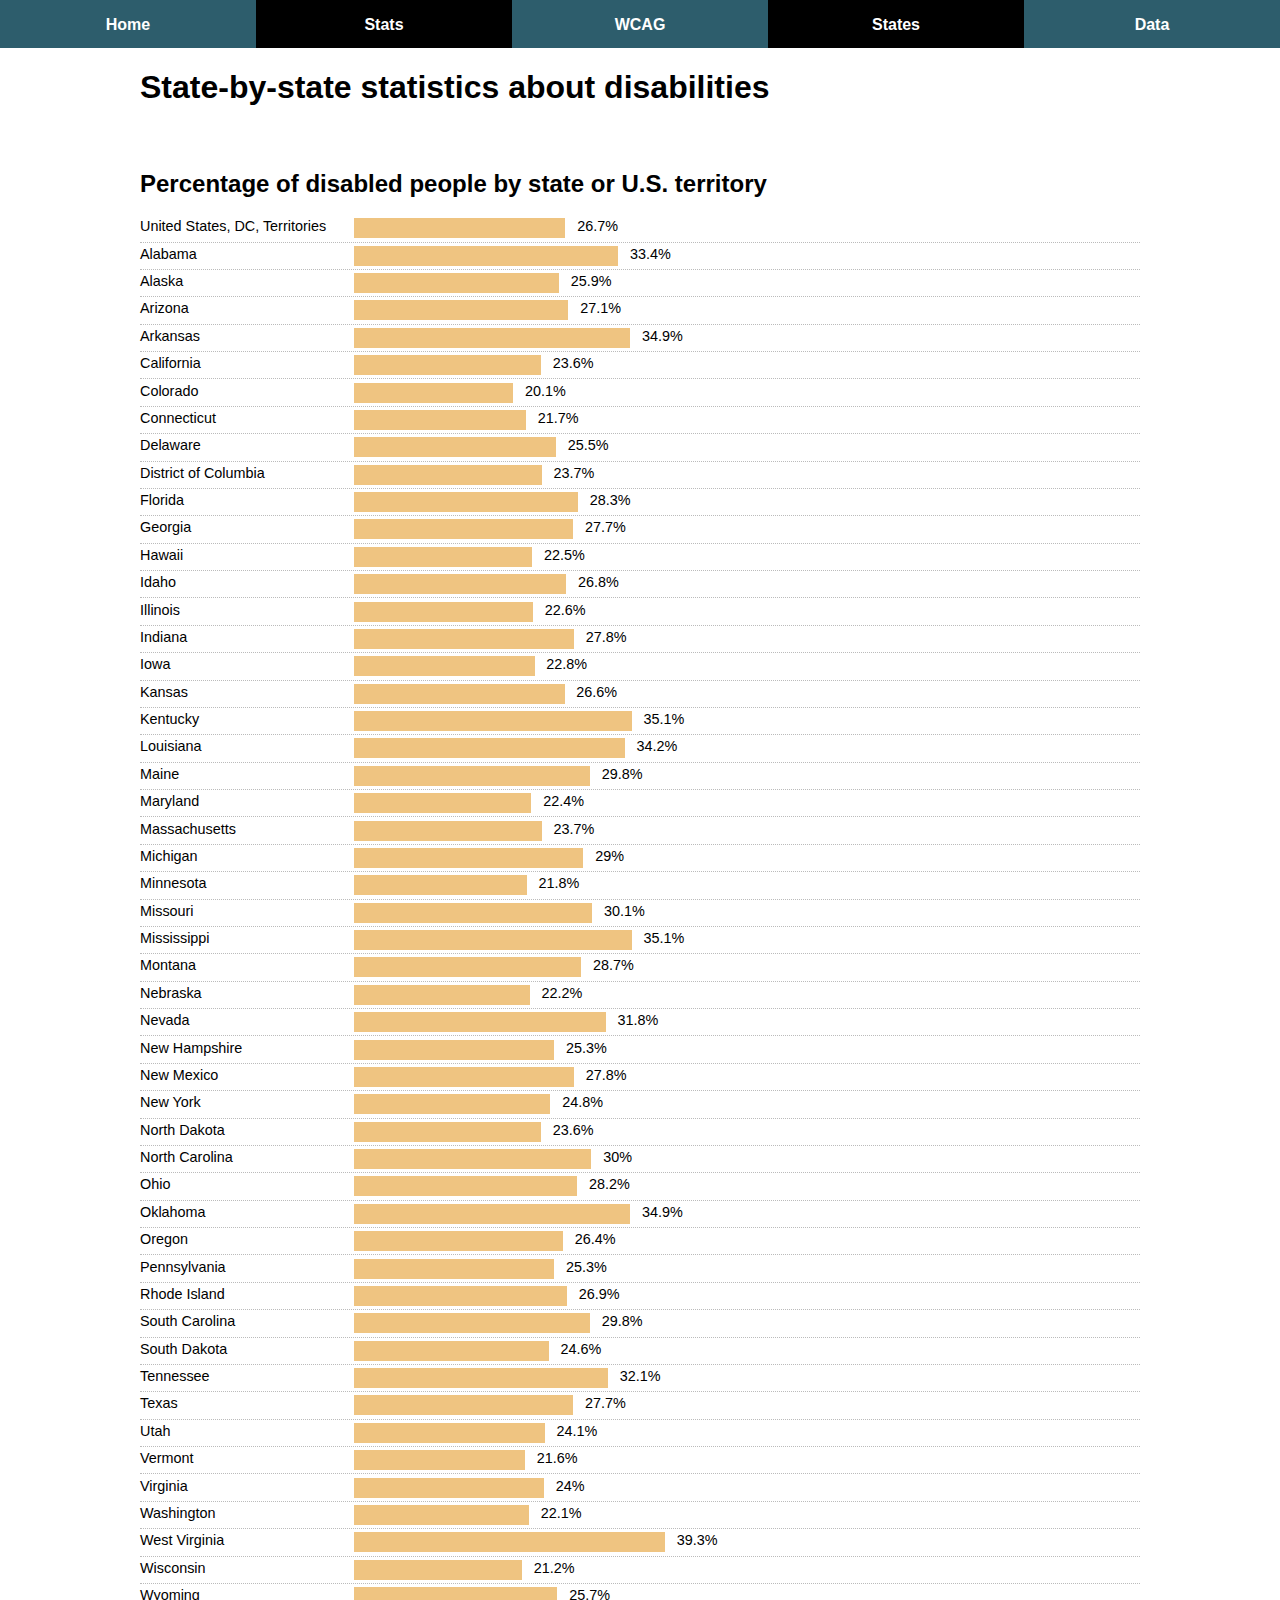
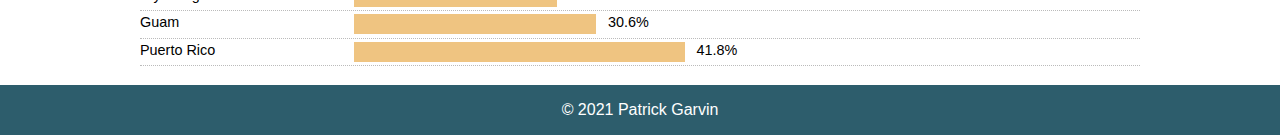
<file: state-by-state.html>
<!DOCTYPE html>
<html lang="en">
	<head>
		<title>State-by-state data | Accessibility for Journalists</title>
		<meta charset="utf-8">
		<meta name="description" content="Patrick Garvin's website for J4502/7502.">
		<meta name="author" content="Patrick Garvin">
		<meta name="keywords" content="Patrick Garvin, accessibility, a11y"/>
		<link rel="stylesheet" href="styles.css">
	</head>
	<body id="state-by-state">
		<a class="skip-link" href="#content">Skip to content</a>
		<nav>
			<ul>
				<li><a href="index.html">Home</a></li>
				<li class="active"><a href="stats.html">Stats</a></li>
				<li><a href="wcag.html">WCAG</a></li>
				<li class="active"><a href="state-by-state.html">States</a></li>
				<li><a href="state-by-state.html">Data</a></li>
			</ul>
		</nav>

<main id="content">
	<h1>State-by-state statistics about disabilities</h1>


	<section class="charts">
		<h2>Percentage of disabled people by state or U.S. territory</h2>
		<div id="chart_container">

		<!-- This is the START of a state row -->
			<div class="row-wrapper" aria-label="26.7 percent of people in United States, DC, Territories have a disability">
				<div class="row" id="r0" aria-hidden="true">
					<div class="chart-label">United States, DC, Territories</div>
					<div class="Value-Pair">
						<div class="Value" style="width:26.7%"></div>
						<div class="ValueNumber">26.7%</div>
					</div>
				</div>
			</div>
		<!-- This is the END of a state row -->

		<!-- This is the START of a state row -->
			<div class="row-wrapper" aria-label="33.4 percent of people in Alabama have a disability">
				<div class="row" id="r1" aria-hidden="true">
					<div class="chart-label">Alabama</div>
					<div class="Value-Pair">
						<div class="Value" style="width:33.4%"></div>
						<div class="ValueNumber">33.4%</div>
					</div>
				</div>
			</div>
		<!-- This is the END of a state row -->

		<!-- This is the START of a state row -->
			<div class="row-wrapper" aria-label="25.9 percent of people in Alaska have a disability">
				<div class="row" id="r2" aria-hidden="true">
					<div class="chart-label">Alaska</div>
					<div class="Value-Pair">
						<div class="Value" style="width:25.9%"></div>
						<div class="ValueNumber">25.9%</div>
					</div>
				</div>
			</div>
		<!-- This is the END of a state row -->

		<!-- This is the START of a state row -->
			<div class="row-wrapper" aria-label="27.1 percent of people in Arizona have a disability">
				<div class="row" id="r3" aria-hidden="true">
					<div class="chart-label">Arizona</div>
					<div class="Value-Pair">
						<div class="Value" style="width:27.1%"></div>
						<div class="ValueNumber">27.1%</div>
					</div>
				</div>
			</div>
		<!-- This is the END of a state row -->

		<!-- This is the START of a state row -->
			<div class="row-wrapper" aria-label="34.9 percent of people in Arkansas have a disability">
				<div class="row" id="r4" aria-hidden="true">
					<div class="chart-label">Arkansas</div>
					<div class="Value-Pair">
						<div class="Value" style="width:34.9%"></div>
						<div class="ValueNumber">34.9%</div>
					</div>
				</div>
			</div>
		<!-- This is the END of a state row -->

		<!-- This is the START of a state row -->
			<div class="row-wrapper" aria-label="23.6 percent of people in California have a disability">
				<div class="row" id="r5" aria-hidden="true">
					<div class="chart-label">California</div>
					<div class="Value-Pair">
						<div class="Value" style="width:23.6%"></div>
						<div class="ValueNumber">23.6%</div>
					</div>
				</div>
			</div>
		<!-- This is the END of a state row -->

		<!-- This is the START of a state row -->
			<div class="row-wrapper" aria-label="20.1 percent of people in Colorado have a disability">
				<div class="row" id="r6" aria-hidden="true">
					<div class="chart-label">Colorado</div>
					<div class="Value-Pair">
						<div class="Value" style="width:20.1%"></div>
						<div class="ValueNumber">20.1%</div>
					</div>
				</div>
			</div>
		<!-- This is the END of a state row -->

		<!-- This is the START of a state row -->
			<div class="row-wrapper" aria-label="21.7 percent of people in Connecticut have a disability">
				<div class="row" id="r7" aria-hidden="true">
					<div class="chart-label">Connecticut</div>
					<div class="Value-Pair">
						<div class="Value" style="width:21.7%"></div>
						<div class="ValueNumber">21.7%</div>
					</div>
				</div>
			</div>
		<!-- This is the END of a state row -->

		<!-- This is the START of a state row -->
			<div class="row-wrapper" aria-label="25.5 percent of people in Delaware have a disability">
				<div class="row" id="r8" aria-hidden="true">
					<div class="chart-label">Delaware</div>
					<div class="Value-Pair">
						<div class="Value" style="width:25.5%"></div>
						<div class="ValueNumber">25.5%</div>
					</div>
				</div>
			</div>
		<!-- This is the END of a state row -->

		<!-- This is the START of a state row -->
			<div class="row-wrapper" aria-label="23.7 percent of people in District of Columbia have a disability">
				<div class="row" id="r9" aria-hidden="true">
					<div class="chart-label">District of Columbia</div>
					<div class="Value-Pair">
						<div class="Value" style="width:23.7%"></div>
						<div class="ValueNumber">23.7%</div>
					</div>
				</div>
			</div>
		<!-- This is the END of a state row -->

		<!-- This is the START of a state row -->
			<div class="row-wrapper" aria-label="28.3 percent of people in Florida have a disability">
				<div class="row" id="r10" aria-hidden="true">
					<div class="chart-label">Florida</div>
					<div class="Value-Pair">
						<div class="Value" style="width:28.3%"></div>
						<div class="ValueNumber">28.3%</div>
					</div>
				</div>
			</div>
		<!-- This is the END of a state row -->

		<!-- This is the START of a state row -->
			<div class="row-wrapper" aria-label="27.7 percent of people in Georgia have a disability">
				<div class="row" id="r11" aria-hidden="true">
					<div class="chart-label">Georgia</div>
					<div class="Value-Pair">
						<div class="Value" style="width:27.7%"></div>
						<div class="ValueNumber">27.7%</div>
					</div>
				</div>
			</div>
		<!-- This is the END of a state row -->

		<!-- This is the START of a state row -->
			<div class="row-wrapper" aria-label="22.5 percent of people in Hawaii have a disability">
				<div class="row" id="r12" aria-hidden="true">
					<div class="chart-label">Hawaii</div>
					<div class="Value-Pair">
						<div class="Value" style="width:22.5%"></div>
						<div class="ValueNumber">22.5%</div>
					</div>
				</div>
			</div>
		<!-- This is the END of a state row -->

		<!-- This is the START of a state row -->
			<div class="row-wrapper" aria-label="26.8 percent of people in Idaho have a disability">
				<div class="row" id="r13" aria-hidden="true">
					<div class="chart-label">Idaho</div>
					<div class="Value-Pair">
						<div class="Value" style="width:26.8%"></div>
						<div class="ValueNumber">26.8%</div>
					</div>
				</div>
			</div>
		<!-- This is the END of a state row -->

		<!-- This is the START of a state row -->
			<div class="row-wrapper" aria-label="22.6 percent of people in Illinois have a disability">
				<div class="row" id="r14" aria-hidden="true">
					<div class="chart-label">Illinois</div>
					<div class="Value-Pair">
						<div class="Value" style="width:22.6%"></div>
						<div class="ValueNumber">22.6%</div>
					</div>
				</div>
			</div>
		<!-- This is the END of a state row -->

		<!-- This is the START of a state row -->
			<div class="row-wrapper" aria-label="27.8 percent of people in Indiana have a disability">
				<div class="row" id="r15" aria-hidden="true">
					<div class="chart-label">Indiana</div>
					<div class="Value-Pair">
						<div class="Value" style="width:27.8%"></div>
						<div class="ValueNumber">27.8%</div>
					</div>
				</div>
			</div>
		<!-- This is the END of a state row -->

		<!-- This is the START of a state row -->
			<div class="row-wrapper" aria-label="22.8 percent of people in Iowa have a disability">
				<div class="row" id="r16" aria-hidden="true">
					<div class="chart-label">Iowa</div>
					<div class="Value-Pair">
						<div class="Value" style="width:22.8%"></div>
						<div class="ValueNumber">22.8%</div>
					</div>
				</div>
			</div>
		<!-- This is the END of a state row -->

		<!-- This is the START of a state row -->
			<div class="row-wrapper" aria-label="26.6 percent of people in Kansas have a disability">
				<div class="row" id="r17" aria-hidden="true">
					<div class="chart-label">Kansas</div>
					<div class="Value-Pair">
						<div class="Value" style="width:26.6%"></div>
						<div class="ValueNumber">26.6%</div>
					</div>
				</div>
			</div>
		<!-- This is the END of a state row -->

		<!-- This is the START of a state row -->
			<div class="row-wrapper" aria-label="35.1 percent of people in Kentucky have a disability">
				<div class="row" id="r18" aria-hidden="true">
					<div class="chart-label">Kentucky</div>
					<div class="Value-Pair">
						<div class="Value" style="width:35.1%"></div>
						<div class="ValueNumber">35.1%</div>
					</div>
				</div>
			</div>
		<!-- This is the END of a state row -->

		<!-- This is the START of a state row -->
			<div class="row-wrapper" aria-label="34.2 percent of people in Louisiana have a disability">
				<div class="row" id="r19" aria-hidden="true">
					<div class="chart-label">Louisiana</div>
					<div class="Value-Pair">
						<div class="Value" style="width:34.2%"></div>
						<div class="ValueNumber">34.2%</div>
					</div>
				</div>
			</div>
		<!-- This is the END of a state row -->

		<!-- This is the START of a state row -->
			<div class="row-wrapper" aria-label="29.8 percent of people in Maine have a disability">
				<div class="row" id="r20" aria-hidden="true">
					<div class="chart-label">Maine</div>
					<div class="Value-Pair">
						<div class="Value" style="width:29.8%"></div>
						<div class="ValueNumber">29.8%</div>
					</div>
				</div>
			</div>
		<!-- This is the END of a state row -->

		<!-- This is the START of a state row -->
			<div class="row-wrapper" aria-label="22.4 percent of people in Maryland have a disability">
				<div class="row" id="r21" aria-hidden="true">
					<div class="chart-label">Maryland</div>
					<div class="Value-Pair">
						<div class="Value" style="width:22.4%"></div>
						<div class="ValueNumber">22.4%</div>
					</div>
				</div>
			</div>
		<!-- This is the END of a state row -->

		<!-- This is the START of a state row -->
			<div class="row-wrapper" aria-label="23.7 percent of people in Massachusetts have a disability">
				<div class="row" id="r22" aria-hidden="true">
					<div class="chart-label">Massachusetts</div>
					<div class="Value-Pair">
						<div class="Value" style="width:23.7%"></div>
						<div class="ValueNumber">23.7%</div>
					</div>
				</div>
			</div>
		<!-- This is the END of a state row -->

		<!-- This is the START of a state row -->
			<div class="row-wrapper" aria-label="29 percent of people in Michigan have a disability">
				<div class="row" id="r23" aria-hidden="true">
					<div class="chart-label">Michigan</div>
					<div class="Value-Pair">
						<div class="Value" style="width:29%"></div>
						<div class="ValueNumber">29%</div>
					</div>
				</div>
			</div>
		<!-- This is the END of a state row -->

		<!-- This is the START of a state row -->
			<div class="row-wrapper" aria-label="21.8 percent of people in Minnesota have a disability">
				<div class="row" id="r24" aria-hidden="true">
					<div class="chart-label">Minnesota</div>
					<div class="Value-Pair">
						<div class="Value" style="width:21.8%"></div>
						<div class="ValueNumber">21.8%</div>
					</div>
				</div>
			</div>
		<!-- This is the END of a state row -->

		<!-- This is the START of a state row -->
			<div class="row-wrapper" aria-label="30.1 percent of people in Missouri have a disability">
				<div class="row" id="r26" aria-hidden="true">
					<div class="chart-label">Missouri</div>
					<div class="Value-Pair">
						<div class="Value" style="width:30.1%"></div>
						<div class="ValueNumber">30.1%</div>
					</div>
				</div>
			</div>
		<!-- This is the END of a state row -->

		<!-- This is the START of a state row -->
			<div class="row-wrapper" aria-label="35.1 percent of people in Mississippi have a disability">
				<div class="row" id="r25" aria-hidden="true">
					<div class="chart-label">Mississippi</div>
					<div class="Value-Pair">
						<div class="Value" style="width:35.1%"></div>
						<div class="ValueNumber">35.1%</div>
					</div>
				</div>
			</div>
		<!-- This is the END of a state row -->



		<!-- This is the START of a state row -->
			<div class="row-wrapper" aria-label="28.7 percent of people in Montana have a disability">
				<div class="row" id="r27" aria-hidden="true">
					<div class="chart-label">Montana</div>
					<div class="Value-Pair">
						<div class="Value" style="width:28.7%"></div>
						<div class="ValueNumber">28.7%</div>
					</div>
				</div>
			</div>
		<!-- This is the END of a state row -->

		<!-- This is the START of a state row -->
			<div class="row-wrapper" aria-label="22.2 percent of people in Nebraska have a disability">
				<div class="row" id="r28" aria-hidden="true">
					<div class="chart-label">Nebraska</div>
					<div class="Value-Pair">
						<div class="Value" style="width:22.2%"></div>
						<div class="ValueNumber">22.2%</div>
					</div>
				</div>
			</div>
		<!-- This is the END of a state row -->

		<!-- This is the START of a state row -->
			<div class="row-wrapper" aria-label="31.8 percent of people in Nevada have a disability">
				<div class="row" id="r29" aria-hidden="true">
					<div class="chart-label">Nevada</div>
					<div class="Value-Pair">
						<div class="Value" style="width:31.8%"></div>
						<div class="ValueNumber">31.8%</div>
					</div>
				</div>
			</div>
		<!-- This is the END of a state row -->

		<!-- This is the START of a state row -->
			<div class="row-wrapper" aria-label="25.3 percent of people in New Hampshire have a disability">
				<div class="row" id="r30" aria-hidden="true">
					<div class="chart-label">New Hampshire</div>
					<div class="Value-Pair">
						<div class="Value" style="width:25.3%"></div>
						<div class="ValueNumber">25.3%</div>
					</div>
				</div>
			</div>
		<!-- This is the END of a state row -->

		<!-- This is the START of a state row -->
			<div class="row-wrapper" aria-label="27.8 percent of people in New Mexico have a disability">
				<div class="row" id="r31" aria-hidden="true">
					<div class="chart-label">New Mexico</div>
					<div class="Value-Pair">
						<div class="Value" style="width:27.8%"></div>
						<div class="ValueNumber">27.8%</div>
					</div>
				</div>
			</div>
		<!-- This is the END of a state row -->

		<!-- This is the START of a state row -->
			<div class="row-wrapper" aria-label="24.8 percent of people in New York have a disability">
				<div class="row" id="r32" aria-hidden="true">
					<div class="chart-label">New York</div>
					<div class="Value-Pair">
						<div class="Value" style="width:24.8%"></div>
						<div class="ValueNumber">24.8%</div>
					</div>
				</div>
			</div>
		<!-- This is the END of a state row -->

		<!-- This is the START of a state row -->
			<div class="row-wrapper" aria-label="23.6 percent of people in North Dakota have a disability">
				<div class="row" id="r34" aria-hidden="true">
					<div class="chart-label">North Dakota</div>
					<div class="Value-Pair">
						<div class="Value" style="width:23.6%"></div>
						<div class="ValueNumber">23.6%</div>
					</div>
				</div>
			</div>
		<!-- This is the END of a state row -->


		<!-- This is the START of a state row -->
			<div class="row-wrapper" aria-label="30 percent of people in North Carolina have a disability">
				<div class="row" id="r33" aria-hidden="true">
					<div class="chart-label">North Carolina</div>
					<div class="Value-Pair">
						<div class="Value" style="width:30%"></div>
						<div class="ValueNumber">30%</div>
					</div>
				</div>
			</div>
		<!-- This is the END of a state row -->

		<!-- This is the START of a state row -->
			<div class="row-wrapper" aria-label="28.2 percent of people in Ohio have a disability">
				<div class="row" id="r35" aria-hidden="true">
					<div class="chart-label">Ohio</div>
					<div class="Value-Pair">
						<div class="Value" style="width:28.2%"></div>
						<div class="ValueNumber">28.2%</div>
					</div>
				</div>
			</div>
		<!-- This is the END of a state row -->

		<!-- This is the START of a state row -->
			<div class="row-wrapper" aria-label="34.9 percent of people in Oklahoma have a disability">
				<div class="row" id="r36" aria-hidden="true">
					<div class="chart-label">Oklahoma</div>
					<div class="Value-Pair">
						<div class="Value" style="width:34.9%"></div>
						<div class="ValueNumber">34.9%</div>
					</div>
				</div>
			</div>
		<!-- This is the END of a state row -->

		<!-- This is the START of a state row -->
			<div class="row-wrapper" aria-label="26.4 percent of people in Oregon have a disability">
				<div class="row" id="r37" aria-hidden="true">
					<div class="chart-label">Oregon</div>
					<div class="Value-Pair">
						<div class="Value" style="width:26.4%"></div>
						<div class="ValueNumber">26.4%</div>
					</div>
				</div>
			</div>
		<!-- This is the END of a state row -->

		<!-- This is the START of a state row -->
			<div class="row-wrapper" aria-label="25.3 percent of people in Pennsylvania have a disability">
				<div class="row" id="r38" aria-hidden="true">
					<div class="chart-label">Pennsylvania</div>
					<div class="Value-Pair">
						<div class="Value" style="width:25.3%"></div>
						<div class="ValueNumber">25.3%</div>
					</div>
				</div>
			</div>
		<!-- This is the END of a state row -->

		<!-- This is the START of a state row -->
			<div class="row-wrapper" aria-label="26.9 percent of people in Rhode Island have a disability">
				<div class="row" id="r39" aria-hidden="true">
					<div class="chart-label">Rhode Island</div>
					<div class="Value-Pair">
						<div class="Value" style="width:26.9%"></div>
						<div class="ValueNumber">26.9%</div>
					</div>
				</div>
			</div>
		<!-- This is the END of a state row -->

		<!-- This is the START of a state row -->
			<div class="row-wrapper" aria-label="29.8 percent of people in South Carolina have a disability">
				<div class="row" id="r40" aria-hidden="true">
					<div class="chart-label">South Carolina</div>
					<div class="Value-Pair">
						<div class="Value" style="width:29.8%"></div>
						<div class="ValueNumber">29.8%</div>
					</div>
				</div>
			</div>
		<!-- This is the END of a state row -->

		<!-- This is the START of a state row -->
			<div class="row-wrapper" aria-label="24.6 percent of people in South Dakota have a disability">
				<div class="row" id="r41" aria-hidden="true">
					<div class="chart-label">South Dakota</div>
					<div class="Value-Pair">
						<div class="Value" style="width:24.6%"></div>
						<div class="ValueNumber">24.6%</div>
					</div>
				</div>
			</div>
		<!-- This is the END of a state row -->

		<!-- This is the START of a state row -->
			<div class="row-wrapper" aria-label="32.1 percent of people in Tennessee have a disability">
				<div class="row" id="r42" aria-hidden="true">
					<div class="chart-label">Tennessee</div>
					<div class="Value-Pair">
						<div class="Value" style="width:32.1%"></div>
						<div class="ValueNumber">32.1%</div>
					</div>
				</div>
			</div>
		<!-- This is the END of a state row -->

		<!-- This is the START of a state row -->
			<div class="row-wrapper" aria-label="27.7 percent of people in Texas have a disability">
				<div class="row" id="r43" aria-hidden="true">
					<div class="chart-label">Texas</div>
					<div class="Value-Pair">
						<div class="Value" style="width:27.7%"></div>
						<div class="ValueNumber">27.7%</div>
					</div>
				</div>
			</div>
		<!-- This is the END of a state row -->

		<!-- This is the START of a state row -->
			<div class="row-wrapper" aria-label="24.1 percent of people in Utah have a disability">
				<div class="row" id="r44" aria-hidden="true">
					<div class="chart-label">Utah</div>
					<div class="Value-Pair">
						<div class="Value" style="width:24.1%"></div>
						<div class="ValueNumber">24.1%</div>
					</div>
				</div>
			</div>
		<!-- This is the END of a state row -->

		<!-- This is the START of a state row -->
			<div class="row-wrapper" aria-label="21.6 percent of people in Vermont have a disability">
				<div class="row" id="r45" aria-hidden="true">
					<div class="chart-label">Vermont</div>
					<div class="Value-Pair">
						<div class="Value" style="width:21.6%"></div>
						<div class="ValueNumber">21.6%</div>
					</div>
				</div>
			</div>
		<!-- This is the END of a state row -->

		<!-- This is the START of a state row -->
			<div class="row-wrapper" aria-label="24 percent of people in Virginia have a disability">
				<div class="row" id="r46" aria-hidden="true">
					<div class="chart-label">Virginia</div>
					<div class="Value-Pair">
						<div class="Value" style="width:24%"></div>
						<div class="ValueNumber">24%</div>
					</div>
				</div>
			</div>
		<!-- This is the END of a state row -->

		<!-- This is the START of a state row -->
			<div class="row-wrapper" aria-label="22.1 percent of people in Washington have a disability">
				<div class="row" id="r47" aria-hidden="true">
					<div class="chart-label">Washington</div>
					<div class="Value-Pair">
						<div class="Value" style="width:22.1%"></div>
						<div class="ValueNumber">22.1%</div>
					</div>
				</div>
			</div>
		<!-- This is the END of a state row -->

		<!-- This is the START of a state row -->
			<div class="row-wrapper" aria-label="39.3 percent of people in West Virginia have a disability">
				<div class="row" id="r48" aria-hidden="true">
					<div class="chart-label">West Virginia</div>
					<div class="Value-Pair">
						<div class="Value" style="width:39.3%"></div>
						<div class="ValueNumber">39.3%</div>
					</div>
				</div>
			</div>
		<!-- This is the END of a state row -->

		<!-- This is the START of a state row -->
			<div class="row-wrapper" aria-label="21.2 percent of people in Wisconsin have a disability">
				<div class="row" id="r49" aria-hidden="true">
					<div class="chart-label">Wisconsin</div>
					<div class="Value-Pair">
						<div class="Value" style="width:21.2%"></div>
						<div class="ValueNumber">21.2%</div>
					</div>
				</div>
			</div>
		<!-- This is the END of a state row -->

		<!-- This is the START of a state row -->
			<div class="row-wrapper" aria-label="25.7 percent of people in Wyoming have a disability">
				<div class="row" id="r50" aria-hidden="true">
					<div class="chart-label">Wyoming</div>
					<div class="Value-Pair">
						<div class="Value" style="width:25.7%"></div>
						<div class="ValueNumber">25.7%</div>
					</div>
				</div>
			</div>
		<!-- This is the END of a state row -->

		<!-- This is the START of a state row -->
			<div class="row-wrapper" aria-label="30.6 percent of people in Guam have a disability">
				<div class="row" id="r51" aria-hidden="true">
					<div class="chart-label">Guam</div>
					<div class="Value-Pair">
						<div class="Value" style="width:30.6%"></div>
						<div class="ValueNumber">30.6%</div>
					</div>
				</div>
			</div>
		<!-- This is the END of a state row -->

		<!-- This is the START of a state row -->
			<div class="row-wrapper" aria-label="41.8 percent of people in Puerto Rico have a disability">
				<div class="row" id="r52" aria-hidden="true">
					<div class="chart-label">Puerto Rico</div>
					<div class="Value-Pair">
						<div class="Value" style="width:41.8%"></div>
						<div class="ValueNumber">41.8%</div>
					</div>
				</div>
			</div>
		<!-- This is the END of a state row -->

		</div>
	</section>

</main>

<footer>
© 2021 Patrick Garvin
</footer>
	</body>
</html>
</file>
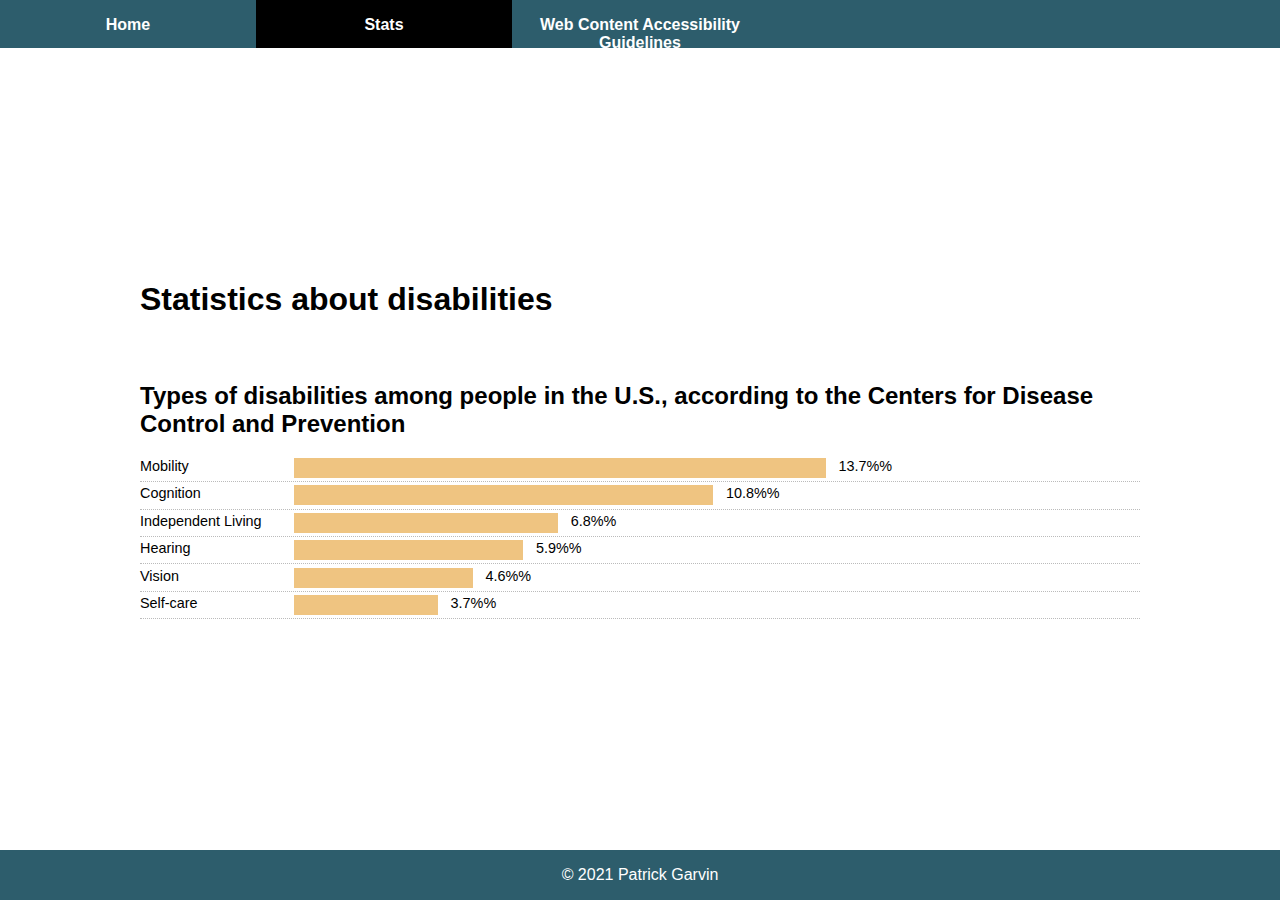
<file: stats.html>
<!DOCTYPE html>
<html lang="en">
	<head>
		<title>Statistics | Accessibility for Journalists</title>
		<meta charset="utf-8">
		<meta name="description" content="Patrick Garvin's website for J4502/7502.">
		<meta name="author" content="Patrick Garvin">
		<meta name="keywords" content="Patrick Garvin, accessibility, a11y"/>
		<link rel="stylesheet" href="styles.css">
		<script src="stats.js" defer></script>
	</head>
	<body>
		<a class="skip-link" href="#content">Skip to content</a>
		<nav>
			<ul>
				<li><a href="index.html">Home</a></li>
				<li class="active"><a href="stats.html">Stats</a></li>
				<li><a href="wcag.html">Web Content Accessibility Guidelines</a></li>
			</ul>
		</nav>

<main id="content">
	<h1>Statistics about disabilities</h1>


	<section class="charts">
		<h2>Types of disabilities among people in the U.S., according to the Centers for Disease Control and Prevention</h2>
		<div id="chart_container">

		</div>
	</section>

</main>

<footer>
© 2021 Patrick Garvin
</footer>
	</body>
</html>
</file>
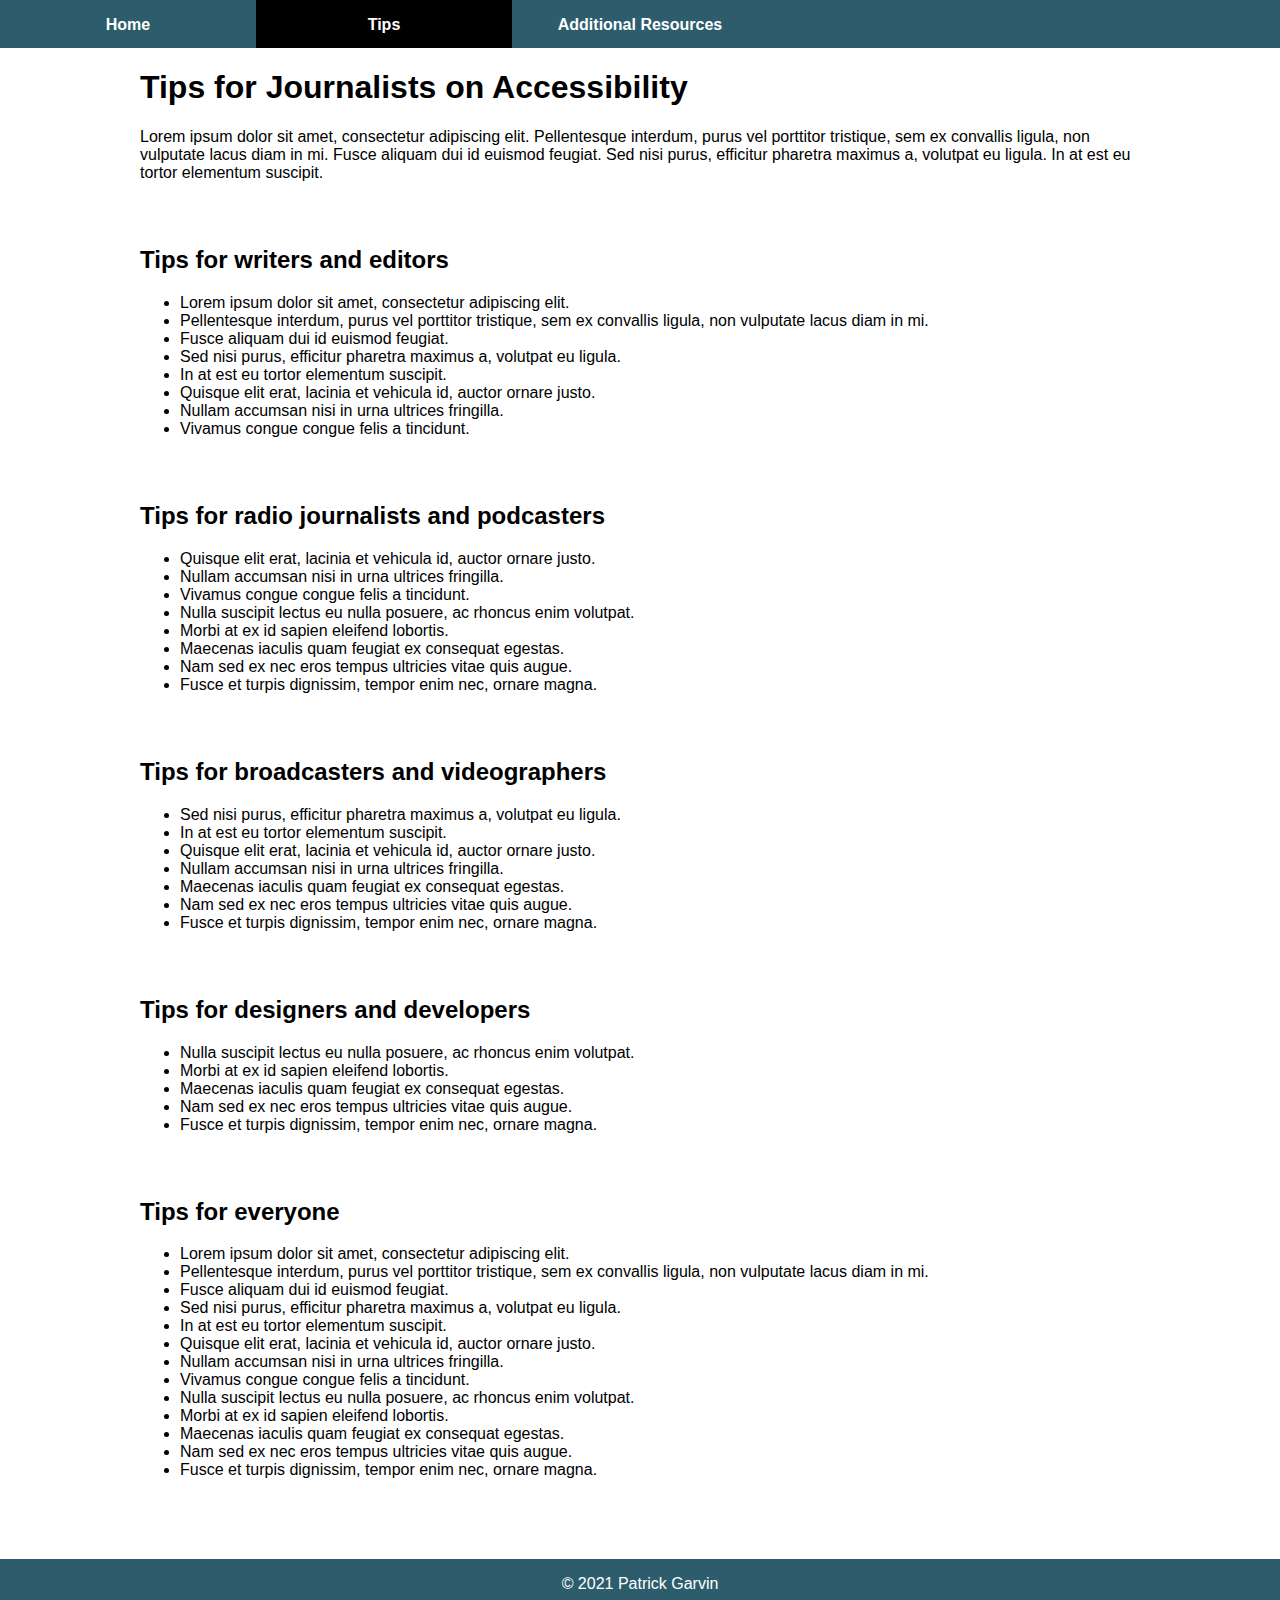
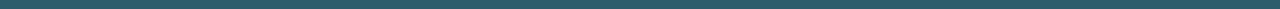
<file: tips.html>
<!DOCTYPE html>
<html lang="en">
	<head>
		<title>Tips | Accessibility for Journalists</title>
		<meta charset="utf-8">
		<meta name="description" content="Patrick Garvin's website for J4502/7502.">
		<meta name="author" content="Patrick Garvin">
		<meta name="keywords" content="Patrick Garvin, accessibility, a11y"/>
		<link rel="stylesheet" href="styles.css">
	</head>
	<body>
		<a class="skip-link" href="#content">Skip to content</a>
		<nav>
			<ul>
				<li><a href="index.html">Home</a></li>
				<li class="active"><a href="tips.html">Tips</a></li>
				<li><a href="resources.html">Additional Resources</a></li>
			</ul>
		</nav>

<main id="content">
	<h1>Tips for Journalists on Accessibility</h1>
	<p>Lorem ipsum dolor sit amet, consectetur adipiscing elit. Pellentesque interdum, purus vel porttitor tristique, sem ex convallis ligula, non vulputate lacus diam in mi. Fusce aliquam dui id euismod feugiat. Sed nisi purus, efficitur pharetra maximus a, volutpat eu ligula. In at est eu tortor elementum suscipit.</p>

	<section>
		<h2>Tips for writers and editors</h2>
		<ul>
			<li>Lorem ipsum dolor sit amet, consectetur adipiscing elit.</li>
			<li>Pellentesque interdum, purus vel porttitor tristique, sem ex convallis ligula, non vulputate lacus diam in mi.</li>
			<li>Fusce aliquam dui id euismod feugiat.</li>
			<li>Sed nisi purus, efficitur pharetra maximus a, volutpat eu ligula.</li>
			<li>In at est eu tortor elementum suscipit.</li>
			<li>Quisque elit erat, lacinia et vehicula id, auctor ornare justo.</li>
			<li>Nullam accumsan nisi in urna ultrices fringilla.</li>
			<li>Vivamus congue congue felis a tincidunt.</li>
		</ul>
	</section>

	<section>
		<h2>Tips for radio journalists and podcasters</h2>
		<ul>
			<li>Quisque elit erat, lacinia et vehicula id, auctor ornare justo.</li>
			<li>Nullam accumsan nisi in urna ultrices fringilla.</li>
			<li>Vivamus congue congue felis a tincidunt.</li>
			<li>Nulla suscipit lectus eu nulla posuere, ac rhoncus enim volutpat.</li>
			<li>Morbi at ex id sapien eleifend lobortis.</li>
			<li>Maecenas iaculis quam feugiat ex consequat egestas.</li>
			<li>Nam sed ex nec eros tempus ultricies vitae quis augue.</li>
			<li>Fusce et turpis dignissim, tempor enim nec, ornare magna.</li>
		</ul>
	</section>

	<section>
		<h2>Tips for broadcasters and videographers</h2>
		<ul>
			<li>Sed nisi purus, efficitur pharetra maximus a, volutpat eu ligula.</li>
			<li>In at est eu tortor elementum suscipit.</li>
			<li>Quisque elit erat, lacinia et vehicula id, auctor ornare justo.</li>
			<li>Nullam accumsan nisi in urna ultrices fringilla.</li>
			<li>Maecenas iaculis quam feugiat ex consequat egestas.</li>
			<li>Nam sed ex nec eros tempus ultricies vitae quis augue.</li>
			<li>Fusce et turpis dignissim, tempor enim nec, ornare magna.</li>
		</ul>
	</section>

	<section>
		<h2>Tips for designers and developers</h2>
		<ul>
			<li>Nulla suscipit lectus eu nulla posuere, ac rhoncus enim volutpat.</li>
			<li>Morbi at ex id sapien eleifend lobortis.</li>
			<li>Maecenas iaculis quam feugiat ex consequat egestas.</li>
			<li>Nam sed ex nec eros tempus ultricies vitae quis augue.</li>
			<li>Fusce et turpis dignissim, tempor enim nec, ornare magna.</li>
		</ul>
	</section>

	<section>
		<h2>Tips for everyone</h2>
		<ul>
			<li>Lorem ipsum dolor sit amet, consectetur adipiscing elit.</li>
			<li>Pellentesque interdum, purus vel porttitor tristique, sem ex convallis ligula, non vulputate lacus diam in mi.</li>
			<li>Fusce aliquam dui id euismod feugiat.</li>
			<li>Sed nisi purus, efficitur pharetra maximus a, volutpat eu ligula.</li>
			<li>In at est eu tortor elementum suscipit.</li>
			<li>Quisque elit erat, lacinia et vehicula id, auctor ornare justo.</li>
			<li>Nullam accumsan nisi in urna ultrices fringilla.</li>
			<li>Vivamus congue congue felis a tincidunt.</li>
			<li>Nulla suscipit lectus eu nulla posuere, ac rhoncus enim volutpat.</li>
			<li>Morbi at ex id sapien eleifend lobortis.</li>
			<li>Maecenas iaculis quam feugiat ex consequat egestas.</li>
			<li>Nam sed ex nec eros tempus ultricies vitae quis augue.</li>
			<li>Fusce et turpis dignissim, tempor enim nec, ornare magna.</li>
		</ul>
	</section>

</main>

<footer>
© 2021 Patrick Garvin
</footer>
	</body>
</html>
</file>
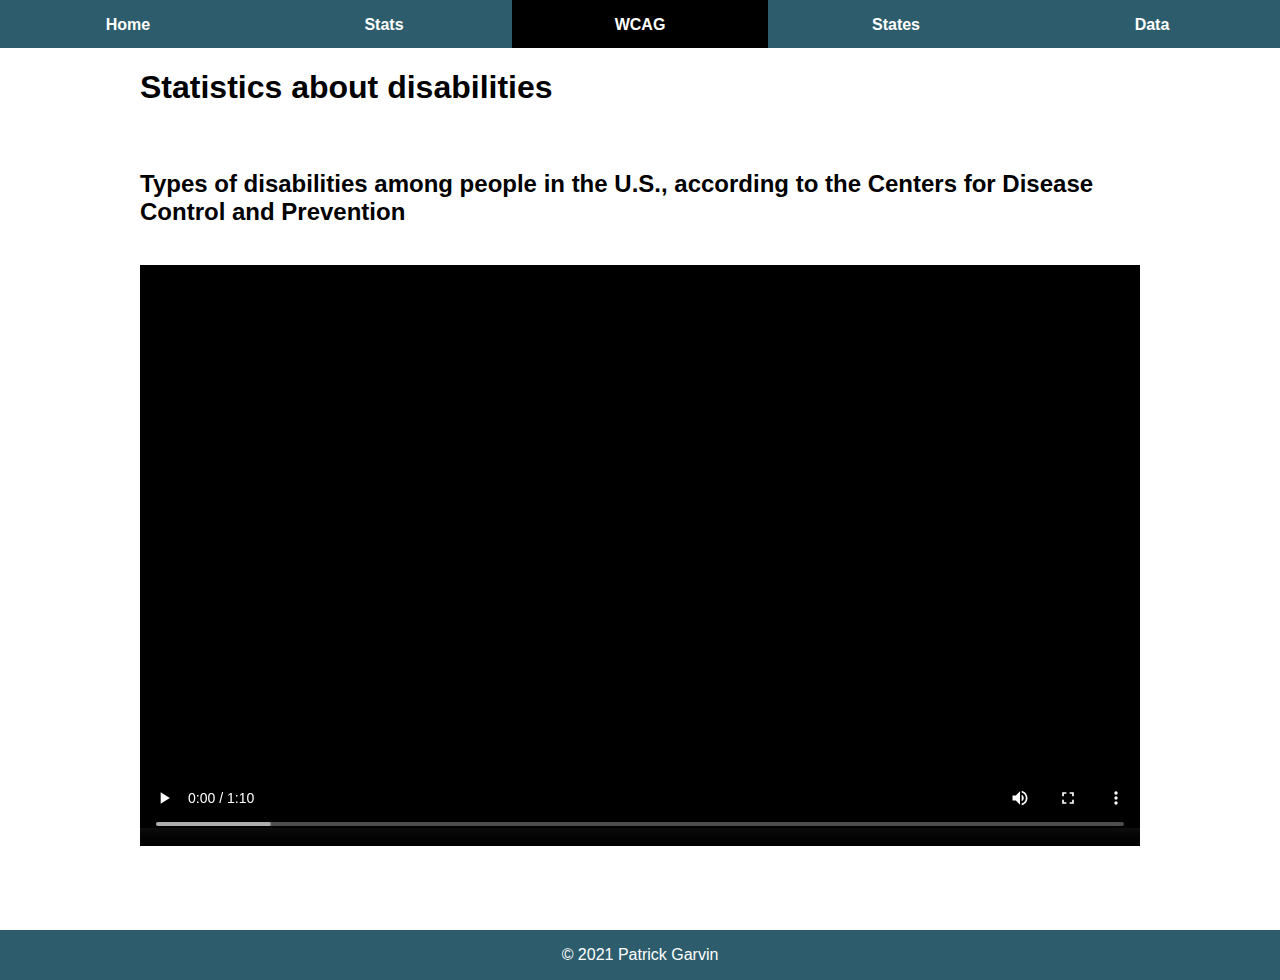
<file: wcag.html>
<!DOCTYPE html>
<html lang="en">
	<head>
		<title>Statistics | Accessibility for Journalists</title>
		<meta charset="utf-8">
		<meta name="description" content="Patrick Garvin's website for J4502/7502.">
		<meta name="author" content="Patrick Garvin">
		<meta name="keywords" content="Patrick Garvin, accessibility, a11y"/>
		<link rel="stylesheet" href="styles.css">
	</head>
	<body>
		<a class="skip-link" href="#content">Skip to content</a>
		<nav>
			<ul>
				<li><a href="index.html">Home</a></li>
				<li><a href="stats.html">Stats</a></li>
				<li class="active"><a href="wcag.html">WCAG</a></li>
				<li><a href="state-by-state.html">States</a></li>
				<li><a href="state-by-state.html">Data</a></li>
						</ul>
		</nav>

<main id="content">
	<h1>Statistics about disabilities</h1>


	<section class="charts">
		<h2>Types of disabilities among people in the U.S., according to the Centers for Disease Control and Prevention</h2>

		<video id="sample_video" width="100%" height="600" controls>
		<source src="assets/video/a11y-video.mp4" type="video/mp4">
		<track label="English" kind="subtitles" srclang="en" src="assets/transcript/a11y-transcript.vtt" default>
		</video>

	</section>

</main>

<footer>
© 2021 Patrick Garvin
</footer>
	</body>
</html>
</file>
<file: styles.css>
body {
  margin: 0;
  padding: 0;
  font-family: "Helvetica", "Arial", sans-serif;
  min-height: 100vh;
  display: flex;
  flex-direction: column;
}

#myMap {
  margin: 0;
  display: block;
}

#content {
  display: block;
  width: 90%;
  max-width: 1000px;
  margin: auto;
}

section {
  margin: 4rem auto;
  display: block;
}

nav {
  background: #2D5D6C;
  height: 9rem;
}

nav ul, .bigNumberList, .iconList {
  list-style-type: none;
  margin: 0;
  padding: 0px;
}

.bigNumberList, .iconList {
  display: inline-block;
}

nav ul {
  height: 100%;
}

nav li, .bigNumberList li, .iconList li {
  width: 100%;
  height: 20%;
  float: left;
  display: block;
  font-size: 1rem;
  box-sizing: border-box;
  text-align: center;
}

nav a {
    color: #FFFFFF;
    font-weight: bold;
    text-decoration: none;
    padding: 1rem;
    width: 100%;
    height: 100%;
    display: block;
    box-sizing: border-box;
}

nav a:focus {
  background: #FFFFFF;
  color: #2D5D6C;
}

.active {
  color: #8CBFCF;
  background: #000000;
}

.bigNumberList li, .iconList li {
  padding: 1rem;
}

.bigNumber {
  width: 100%;
  font-size: 4rem;
  font-weight: bold;
  color: #2D5D6C;
  display: block;
}

.iconList img {
  width: 100%;
  margin: auto;
  max-width: 200px;
  height: auto;
  display:block;
  background: #2D5D6C;
  border-radius: 2rem;
}

.disabilityType {
  width: 100%;
  display: block;
  font-weight: bolder;
  margin-top: 1rem;
}

footer {
  background: #2D5D6C;
  color: #ffffff;
  text-align:center;
  margin-top: 1rem;
  padding: 1rem;
}

.skip-link {
  position: absolute;
  width: 1px;
  height: 1px;
  padding: 0;
  margin: -1px;
  overflow: hidden;
  border: 0;
  font-size: 1.5rem;
}

.skip-link:focus {
  width: unset;
  height: unset;
  position: relative;
  margin: unset;
  padding: unset;
}

/* chart CSS */

.row {
	margin-bottom: 0.2em;
	padding-bottom: 0.2em;
	border-bottom: 1px dotted #bbb;
	width: 100%;
	float: left;
}

.chart-label {
  margin: 0 1em 0.2em 0;
	float: left;
	font-size: 0.9em;
  width: 140px;
}

#state-by-state .chart-label {
  width: 200px;
}

.Value-Pair {
  width: calc(100% - 150px);
  display: inline-block;
}

#state-by-state .Value-Pair {
  width: calc(100% - 210px);
}

.Value {
	float: left;
	display: inline;
	margin-right: 1.5%;
  background: #EFC481;
  height: 20px;
}

.ValueNumber {
	margin-bottom: 0.2em;
	float: left;
	font-size: 0.9em;
	display: inline;
}

/* Table CSS */

table td, th {
  border: 1px solid lightgray;
  padding: 8px;
  width: 33%;
  box-sizing: border-box;
}

table th {
  color: gold;
  background-color: black;
}

table {
  border: 1px solid darkgray;
  background-color: white;
  width: 100%;
}

tr:nth-child(even) {
  background: #CCC
}
tr:nth-child(odd) {
  background: #FFF
}

.hide-on-mobile {
  display: none;
}

@media (min-width: 425px) {

.iconList li {
  width: 50%;
}

}

@media (min-width: 655px) {
  nav {
    height: 3rem;
  }
  nav li {
    height: 100%;
  }
  nav li, .bigNumberList li, .iconList li {
    width: 20%;
  }
}

@media (min-width: 720px) {

.Value-Pair {
display: block;
}

}

@media (min-width: 850px) {

.iconList li {
  width: 20%;
}

.hide-on-mobile {
  display: table-cell;
}

table td, th {
  width: 11.1111%;
}

}
</file>
